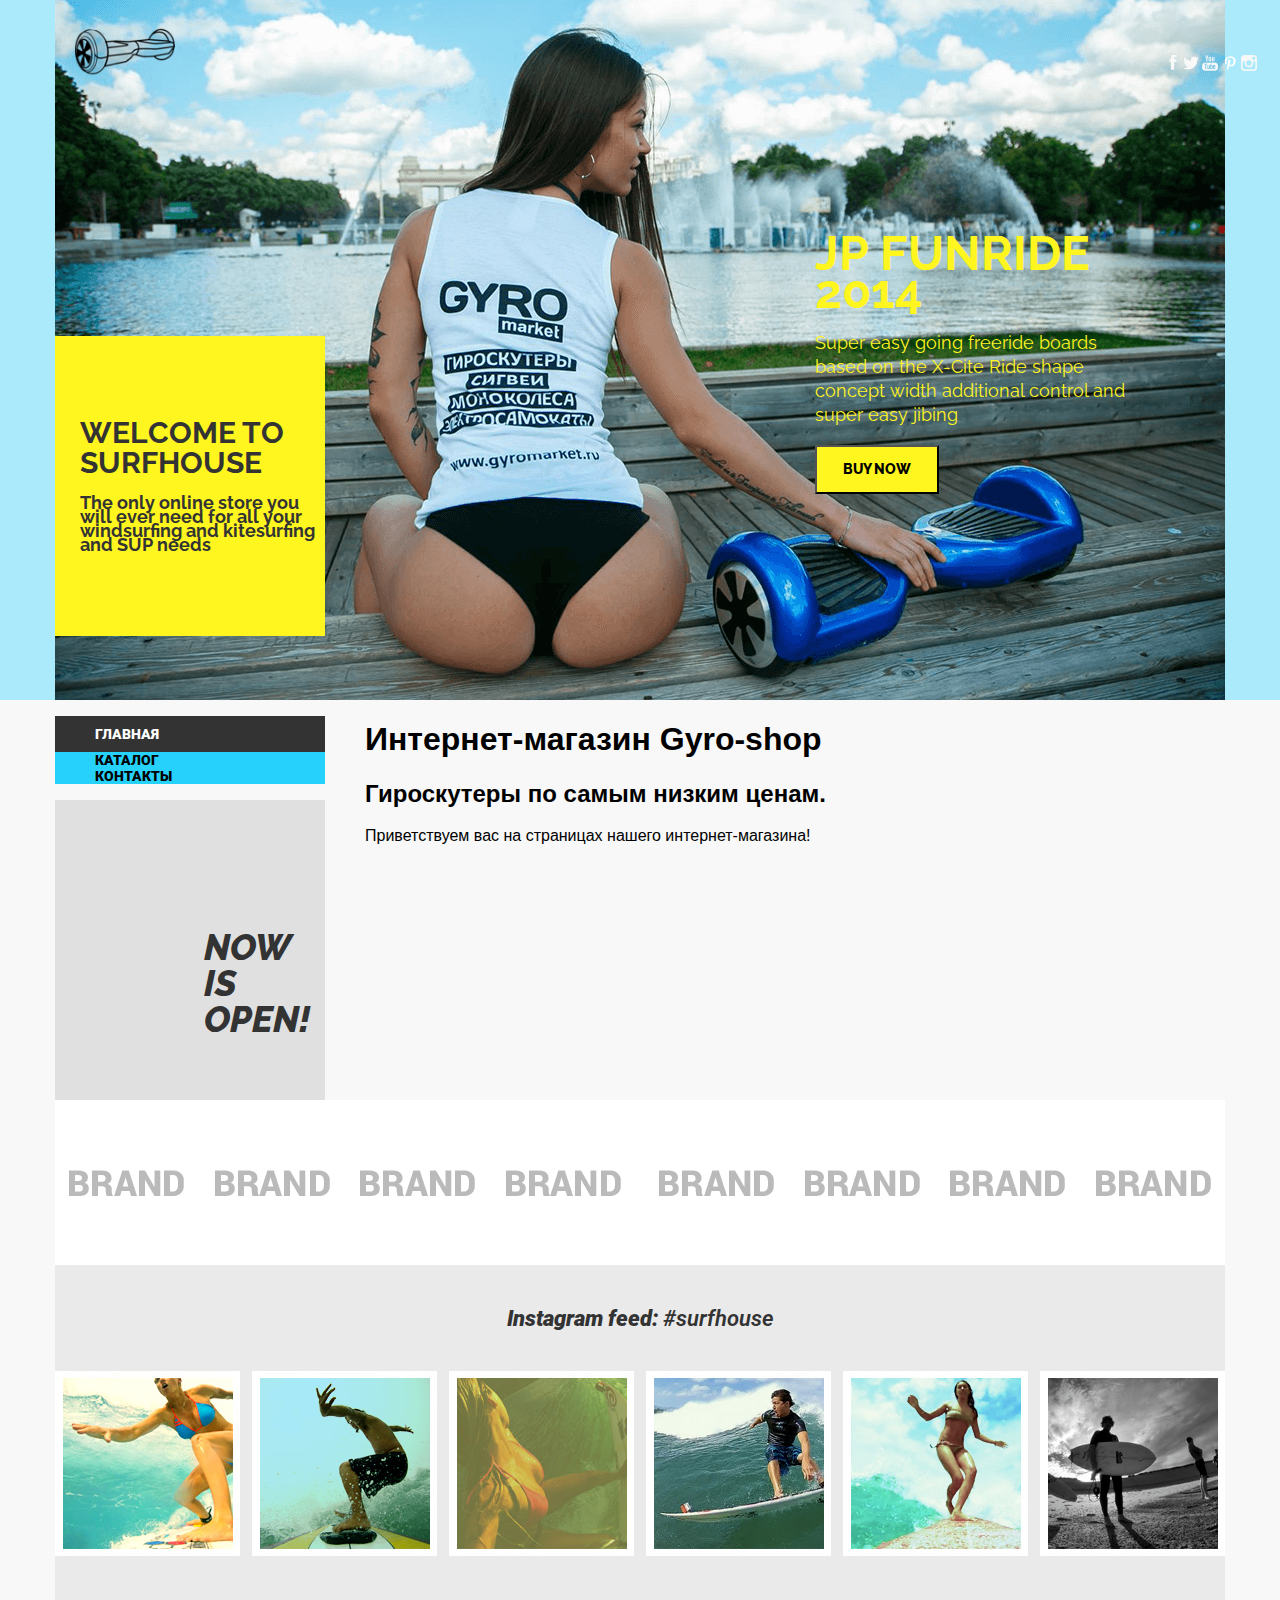
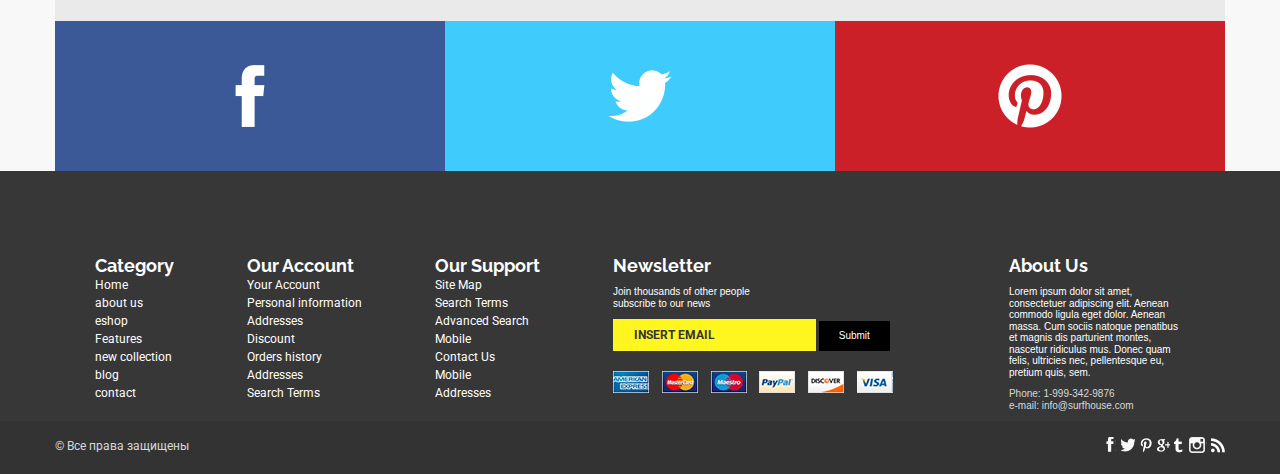
<file: index.html>
<!DOCTYPE html>
<html lang="ru">

<head>
  <meta charset="utf-8">
  <title>Интернет-магазин "gyro-shop"</title>
  <link rel="stylesheet" type="text/css" href="normalize.css">
  <link rel="stylesheet" type="text/css" href="style.css">
  <link href="https://fonts.googleapis.com/css?family=Raleway:700|Roboto:700" rel="stylesheet">
</head>

<body>
  <div class="container clearfix">
    <header class="header">
      <div class="header__cover">
        <a href="#">
          <img src="img/logo.png" width="100" height="100" class="gyro-logo" alt="gyro-logo">
        </a>
        <ul class="header__social-list">
          <li class="header__social-item">
            <a class="header__social-link" href="contacts.html">
            </a>
          </li>
          <li class="header__social-item">
            <a class="header__social-link" href="contacts.html">
            </a>
          </li>
          <li class="header__social-item">
            <a class="header__social-link" href="contacts.html">
            </a>
          </li>
          <li class="header__social-item">
            <a class="header__social-link" href="contacts.html">
            </a>
          </li>
          <li class="header__social-item">
            <a class="header__social-link" href="contacts.html">
            </a>
          </li>
        </ul>
        <div class="header__bottom clearfix">
          <div class="welcome-block">
            <span class="welcome-block__title">welcome to surfhouse</span>
            <p class="welcome-block__text"> The only online store you will ever need for all your windsurfing and kitesurfing and SUP needs</p>
          </div>
          <div class="jp-funride-block">
            <span class="jp-funride-block__title">jp funride 2014</span>
            <p class="jp-funride-block__text">Super easy going freeride boards based on the X-Cite Ride shape concept width additional control and super easy
              jibing
            </p>
            <button class="jp-funride-block__btn"> buy now </button>
          </div>
        </div>
      </div>
    </header>
    <div class="wrapper clearfix">
      <div class="main-block">
        <div class="sidebar">
          <ul class="sidebar-menu">
            <li class="sidebar-menu__item">
              <a class="menu-item__link menu-item__link--active" href="#">Главная</a>
            </li>
            <li class="sidebar-menu__item">
              <a class="menu-item__link" href="catalog.html">Каталог</a>
            </li>
            <li class="sidebar-menu__item">
              <a class="menu-item__link" href="contacts.html">Контакты</a>
            </li>
          </ul>
          <div class="now-is-open-block">
            <span class="now-is-open-block__text">now is open!</span>
          </div>
        </div>
        <main class="page-main">
          <h1>Интернет-магазин Gyro-shop</h1>
          <h2>Гироскутеры по самым низким ценам.</h2>
          <span>Приветствуем вас на страницах нашего интернет-магазина!</span>
        </main>
      </div>
      <div class="brand-block">
      </div>
      <div class="instagramm-block">
        <div class="instagramm__title-block">
          <div class="title-block__wrapper">
            <span class="instagramm-block__title">Instagram feed:</span>
            <span class="instagramm-block__hash">#surfhouse</span>
          </div>
        </div>
        <ul class="instagramm__list">
          <li class="instagramm__item">
            <img src="img/Livello_25.png" class="instagramm__pic" width="185" height="185" alt="serf">
          </li>
          <li class="instagramm__item">
            <img src="img/Livello_26.png" class="instagramm__pic" width="185" height="185" alt="serf">
          </li>
          <li class="instagramm__item">
            <img src="img/Livello_27.png" class="instagramm__pic" width="185" height="185" alt="serf">
          </li>
          <li class="instagramm__item">
            <img src="img/Livello_28.png" class="instagramm__pic" width="185" height="185" alt="serf">
          </li>
          <li class="instagramm__item">
            <img src="img/Livello_29.png" class="instagramm__pic" width="185" height="185" alt="serf">
          </li>
          <li class="instagramm__item">
            <img src="img/Livello_30.png" class="instagramm__pic" width="185" height="185" alt="serf">
          </li>
        </ul>
      </div>
      <div class="page-main__social-block">
        <a class="social-block__link" href="#">
          <div class="social-block__item social-block__item--f">
          </div>
        </a>
        <a class="social-block__link" href="#">
          <div class="social-block__item social-block__item--tw">
          </div>
        </a>
        <a class="social-block__link" href="#">
          <div class="social-block__item social-block__item--pin">
          </div>
        </a>
      </div>
    </div>
  </div>
  <div class="clr">
  </div>
  <footer class="footer clearfix">

    <div class="footer-bottom-block clearfix">
      <ul>
        <li class="footer-menu__item footer-menu__item--title">Category</li>
        <li class="footer-menu__item">
          <a href="#">Home</a>
        </li>
        <li class="footer-menu__item">
          <a href="#">about us</a>
        </li>
        <li class="footer-menu__item">
          <a href="#">eshop</a>
        </li>
        <li class="footer-menu__item">
          <a href="#">Features</a>
        </li>
        <li class="footer-menu__item">
          <a href="#">new collection</a>
        </li>
        <li class="footer-menu__item">
          <a href="#">blog</a>
        </li>
        <li class="footer-menu__item">
          <a href="#">contact</a>
        </li>
      </ul>
      <ul>
        <li class="footer-menu__item footer-menu__item--title">Our Account</li>
        <li class="footer-menu__item">
          <a href="#">Your Account</a>
        </li>
        <li class="footer-menu__item">
          <a href="#">Personal information</a>
        </li>
        <li class="footer-menu__item">
          <a href="#">Addresses</a>
        </li>
        <li class="footer-menu__item">
          <a href="#">Discount</a>
        </li>
        <li class="footer-menu__item">
          <a href="#">Orders history</a>
        </li>
        <li class="footer-menu__item">
          <a href="#">Addresses</a>
        </li>
        <li class="footer-menu__item">
          <a href="#">Search Terms</a>
        </li>
      </ul>
      <ul>
        <li class="footer-menu__item footer-menu__item--title">Our Support</li>
        <li class="footer-menu__item">
          <a href="#">Site Map</a>
        </li>
        <li class="footer-menu__item">
          <a href="#">Search Terms</a>
        </li>
        <li class="footer-menu__item">
          <a href="#">Advanced Search</a>
        </li>
        <li class="footer-menu__item">
          <a href="#">Mobile</a>
        </li>
        <li class="footer-menu__item">
          <a href="#">Contact Us</a>
        </li>
        <li class="footer-menu__item">
          <a href="#">Mobile</a>
        </li>
        <li class="footer-menu__item">
          <a href="#">Addresses</a>
        </li>
      </ul>
      <ul>
        <li class="footer-menu__item footer-menu__item--title">Newsletter</li>
        <li class="footer-menu__item">
          <p>Join thousands of other people subscribe to our news</p>
        </li>
        <li class="footer-menu__item">
          <form>
            <input type="email" value="insert email" class="input-email">
            <input type="submit" class="email-btn">
          </form>
        </li>
        <li>
          <ul class="bank-cards__block">
            <li class="bank-cards__item">
            </li>
            <li class="bank-cards__item">
            </li>
            <li class="bank-cards__item">
            </li>
            <li class="bank-cards__item">
            </li>
            <li class="bank-cards__item">
            </li>
            <li class="bank-cards__item">
            </li>
          </ul>
        </li>
      </ul>
      <ul>
        <li class="footer-menu__item footer-menu__item--title">About Us</li>
        <li class="footer-menu__item">
          <p>Lorem ipsum dolor sit amet, consectetuer adipiscing elit. Aenean commodo ligula eget dolor. Aenean massa. Cum sociis
            natoque penatibus et magnis dis parturient montes, nascetur ridiculus mus. Donec quam felis, ultricies nec, pellentesque
            eu, pretium quis, sem.</p>
        </li>
        <li class="footer-menu__item">
          <span>Phone:</span>
          <span>1-999-342-9876</span>
        </li>
        <li class="footer-menu__item">
          <span>e-mail: </span>
          <span>info@surfhouse.com</span>
        </li>
      </ul>
    </div>
    <div class="footer__top-block clearfix">
      <div class="footer-top-block__wrapper">
        <span class="footer__copiright">&copy; Все права защищены</span>
        <ul class="footer__social-list">
          <li class="footer__social-item">
            <a class="footer__social-link" href="contacts.html">
            </a>
          </li>
          <li class="footer__social-item">
            <a class="footer__social-link" href="contacts.html">
            </a>
          </li>
          <li class="footer__social-item">
            <a class="footer__social-link" href="contacts.html">
            </a>
          </li>
          <li class="footer__social-item">
            <a class="footer__social-link" href="contacts.html">
            </a>
          </li>
          <li class="footer__social-item">
            <a class="footer__social-link" href="contacts.html">
            </a>
          </li>
          <li class="footer__social-item">
            <a class="footer__social-link" href="contacts.html">
            </a>
          </li>
          <li class="footer__social-item">
            <a class="footer__social-link" href="contacts.html">
            </a>
          </li>
        </ul>
      </div>
    </div>
  </footer>
</body>

</html>
</file>
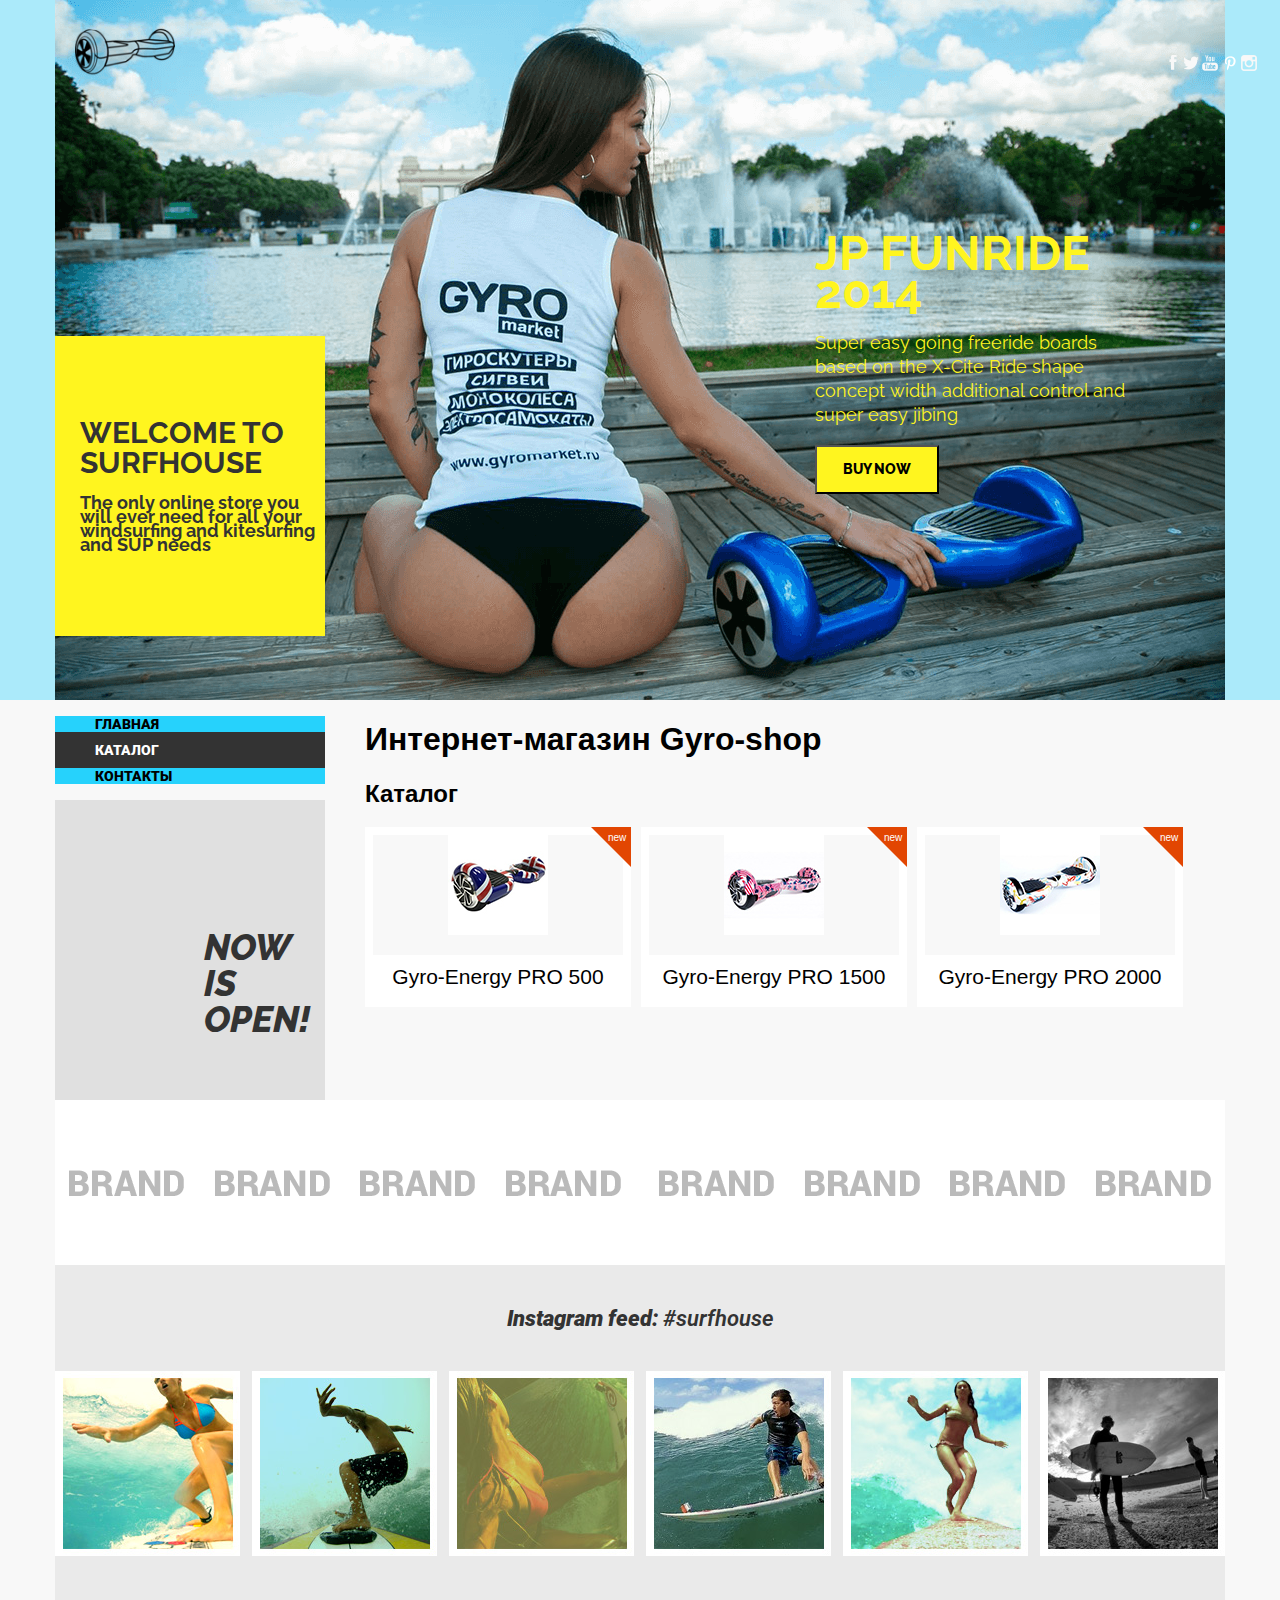
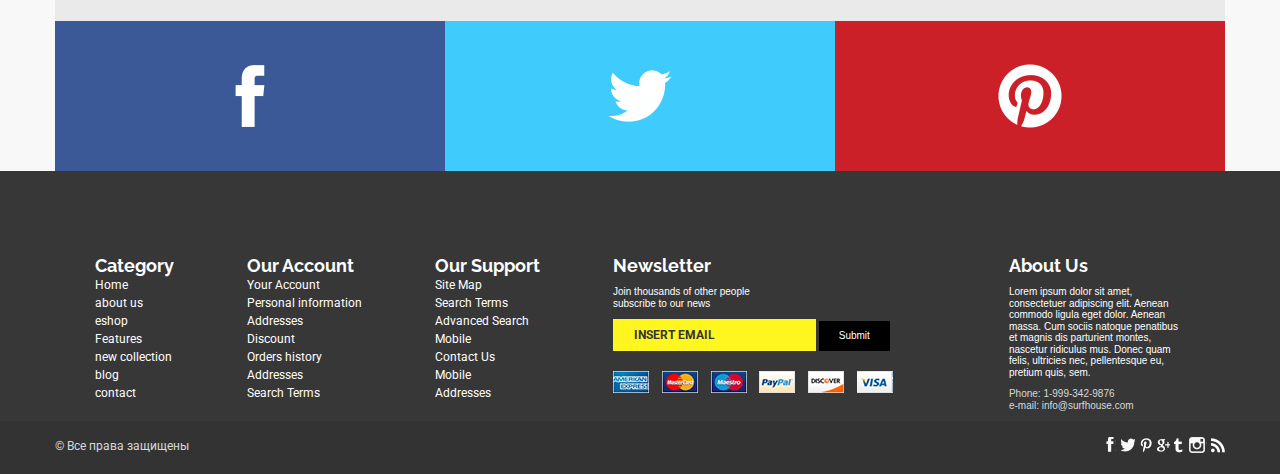
<file: catalog.html>
<!DOCTYPE html>
<html lang="ru">

<head>
  <meta charset="utf-8">
  <title>Интернет-магазин "gyro-shop"</title>
  <link rel="stylesheet" type="text/css" href="normalize.css">
  <link rel="stylesheet" type="text/css" href="style.css">
  <link href="https://fonts.googleapis.com/css?family=Raleway:700|Roboto:700" rel="stylesheet">
</head>

<body>
  <div class="container clearfix">
    <header class="header">
      <div class="header__cover">
        <a href="#">
          <img src="img/logo.png" width="100" height="100" class="gyro-logo" alt="gyro-logo">
        </a>
        <ul class="header__social-list">
          <li class="header__social-item">
            <a class="header__social-link" href="contacts.html">
            </a>
          </li>
          <li class="header__social-item">
            <a class="header__social-link" href="contacts.html">
            </a>
          </li>
          <li class="header__social-item">
            <a class="header__social-link" href="contacts.html">
            </a>
          </li>
          <li class="header__social-item">
            <a class="header__social-link" href="contacts.html">
            </a>
          </li>
          <li class="header__social-item">
            <a class="header__social-link" href="contacts.html">
            </a>
          </li>
        </ul>
        <div class="header__bottom clearfix">
          <div class="welcome-block">
            <span class="welcome-block__title">welcome to surfhouse</span>
            <p class="welcome-block__text"> The only online store you will ever need for all your windsurfing and kitesurfing and SUP needs</p>
          </div>
          <div class="jp-funride-block">
            <span class="jp-funride-block__title">jp funride 2014</span>
            <p class="jp-funride-block__text">Super easy going freeride boards based on the X-Cite Ride shape concept width additional control and super easy
              jibing
            </p>
            <button class="jp-funride-block__btn"> buy now </button>
          </div>
        </div>
      </div>
    </header>
    <div class="wrapper clearfix">
      <div class="main-block">
        <div class="sidebar">
          <ul class="sidebar-menu">
            <li class="sidebar-menu__item">
              <a class="menu-item__link" href="index.html">Главная</a>
            </li>
            <li class="sidebar-menu__item">
              <a class="menu-item__link menu-item__link--active" href="#">Каталог</a>
            </li>
            <li class="sidebar-menu__item">
              <a class="menu-item__link" href="contacts.html">Контакты</a>
            </li>
          </ul>
          <div class="now-is-open-block">
            <span class="now-is-open-block__text">now is open!</span>
          </div>
        </div>
        <main class="page-main">

          <h1>Интернет-магазин Gyro-shop</h1>

          <h2>Каталог</h2>

          <div class="product-list">
            <a href="product2.html">
              <div class="product-item">
                <img src="img/gyro-min.jpg" width="100" height="100" alt="Gyro-Energy PRO 500">
                <span class="new">Gyro-Energy PRO 500</span>
              </div>
            </a>
            <a href="product1.html">
              <div class="product-item">
                <img src="img/gyro1-min.jpg" width="100" height="100" alt="Gyro-Energy PRO 1500">
                <span>Gyro-Energy PRO 1500</span>
              </div>
            </a>
            <a href="product3.html">
              <div class="product-item">
                <img src="img/gyro2-min.jpg" width="100" height="100" alt="Gyro-Energy PRO 2000">
                <span>Gyro-Energy PRO 2000</span>
              </div>
            </a>
          </div>

        </main>
      </div>
      <div class="brand-block">
      </div>
      <div class="instagramm-block">
        <div class="instagramm__title-block">
          <div class="title-block__wrapper">
            <span class="instagramm-block__title">Instagram feed:</span>
            <span class="instagramm-block__hash">#surfhouse</span>
          </div>
        </div>
        <ul class="instagramm__list">
          <li class="instagramm__item">
            <img src="img/Livello_25.png" class="instagramm__pic" width="185px" height="185px" alt="serf">
          </li>
          <li class="instagramm__item">
            <img src="img/Livello_26.png" class="instagramm__pic" width="185px" height="185px" alt="serf">
          </li>
          <li class="instagramm__item">
            <img src="img/Livello_27.png" class="instagramm__pic" width="185px" height="185px" alt="serf">
          </li>
          <li class="instagramm__item">
            <img src="img/Livello_28.png" class="instagramm__pic" width="185px" height="185px" alt="serf">
          </li>
          <li class="instagramm__item">
            <img src="img/Livello_29.png" class="instagramm__pic" width="185px" height="185px" alt="serf">
          </li>
          <li class="instagramm__item">
            <img src="img/Livello_30.png" class="instagramm__pic" width="185px" height="185px" alt="serf">
          </li>
        </ul>
      </div>
      <div class="page-main__social-block">
        <a class="social-block__link" href="#">
          <div class="social-block__item social-block__item--f">
          </div>
        </a>
        <a class="social-block__link" href="#">
          <div class="social-block__item social-block__item--tw">
          </div>
        </a>
        <a class="social-block__link" href="#">
          <div class="social-block__item social-block__item--pin">
          </div>
        </a>
      </div>
    </div>
  </div>
  <div class="clr">
  </div>
  <footer class="footer clearfix">

    <div class="footer-bottom-block clearfix">
      <ul>
        <li class="footer-menu__item footer-menu__item--title">Category</li>
        <li class="footer-menu__item">
          <a href="#">Home</a>
        </li>
        <li class="footer-menu__item">
          <a href="#">about us</a>
        </li>
        <li class="footer-menu__item">
          <a href="#">eshop</a>
        </li>
        <li class="footer-menu__item">
          <a href="#">Features</a>
        </li>
        <li class="footer-menu__item">
          <a href="#">new collection</a>
        </li>
        <li class="footer-menu__item">
          <a href="#">blog</a>
        </li>
        <li class="footer-menu__item">
          <a href="#">contact</a>
        </li>
      </ul>
      <ul>
        <li class="footer-menu__item footer-menu__item--title">Our Account</li>
        <li class="footer-menu__item">
          <a href="#">Your Account</a>
        </li>
        <li class="footer-menu__item">
          <a href="#">Personal information</a>
        </li>
        <li class="footer-menu__item">
          <a href="#">Addresses</a>
        </li>
        <li class="footer-menu__item">
          <a href="#">Discount</a>
        </li>
        <li class="footer-menu__item">
          <a href="#">Orders history</a>
        </li>
        <li class="footer-menu__item">
          <a href="#">Addresses</a>
        </li>
        <li class="footer-menu__item">
          <a href="#">Search Terms</a>
        </li>
      </ul>
      <ul>
        <li class="footer-menu__item footer-menu__item--title">Our Support</li>
        <li class="footer-menu__item">
          <a href="#">Site Map</a>
        </li>
        <li class="footer-menu__item">
          <a href="#">Search Terms</a>
        </li>
        <li class="footer-menu__item">
          <a href="#">Advanced Search</a>
        </li>
        <li class="footer-menu__item">
          <a href="#">Mobile</a>
        </li>
        <li class="footer-menu__item">
          <a href="#">Contact Us</a>
        </li>
        <li class="footer-menu__item">
          <a href="#">Mobile</a>
        </li>
        <li class="footer-menu__item">
          <a href="#">Addresses</a>
        </li>
      </ul>
      <ul>
        <li class="footer-menu__item footer-menu__item--title">Newsletter</li>
        <li class="footer-menu__item">
          <p>Join thousands of other people subscribe to our news</p>
        </li>
        <li class="footer-menu__item">
          <form>
            <input type="email" value="insert email" class="input-email">
            <input type="submit" class="email-btn">
          </form>
        </li>
        <li>
          <ul class="bank-cards__block">
            <li class="bank-cards__item">
            </li>
            <li class="bank-cards__item">
            </li>
            <li class="bank-cards__item">
            </li>
            <li class="bank-cards__item">
            </li>
            <li class="bank-cards__item">
            </li>
            <li class="bank-cards__item">
            </li>
          </ul>
        </li>
      </ul>
      <ul>
        <li class="footer-menu__item footer-menu__item--title">About Us</li>
        <li class="footer-menu__item">
          <p>Lorem ipsum dolor sit amet, consectetuer adipiscing elit. Aenean commodo ligula eget dolor. Aenean massa. Cum sociis
            natoque penatibus et magnis dis parturient montes, nascetur ridiculus mus. Donec quam felis, ultricies nec, pellentesque
            eu, pretium quis, sem.</p>
        </li>
        <li class="footer-menu__item">
          <span>Phone:</span>
          <span>1-999-342-9876</span>
        </li>
        <li class="footer-menu__item">
          <span>e-mail: </span>
          <span>info@surfhouse.com</span>
        </li>
      </ul>
    </div>
    <div class="footer__top-block clearfix">
      <div class="footer-top-block__wrapper">
        <span class="footer__copiright">&copy; Все права защищены</span>
        <ul class="footer__social-list">
          <li class="footer__social-item">
            <a class="footer__social-link" href="contacts.html">
            </a>
          </li>
          <li class="footer__social-item">
            <a class="footer__social-link" href="contacts.html">
            </a>
          </li>
          <li class="footer__social-item">
            <a class="footer__social-link" href="contacts.html">
            </a>
          </li>
          <li class="footer__social-item">
            <a class="footer__social-link" href="contacts.html">
            </a>
          </li>
          <li class="footer__social-item">
            <a class="footer__social-link" href="contacts.html">
            </a>
          </li>
          <li class="footer__social-item">
            <a class="footer__social-link" href="contacts.html">
            </a>
          </li>
          <li class="footer__social-item">
            <a class="footer__social-link" href="contacts.html">
            </a>
          </li>
        </ul>
      </div>
    </div>
  </footer>
</body>

</html>
</file>
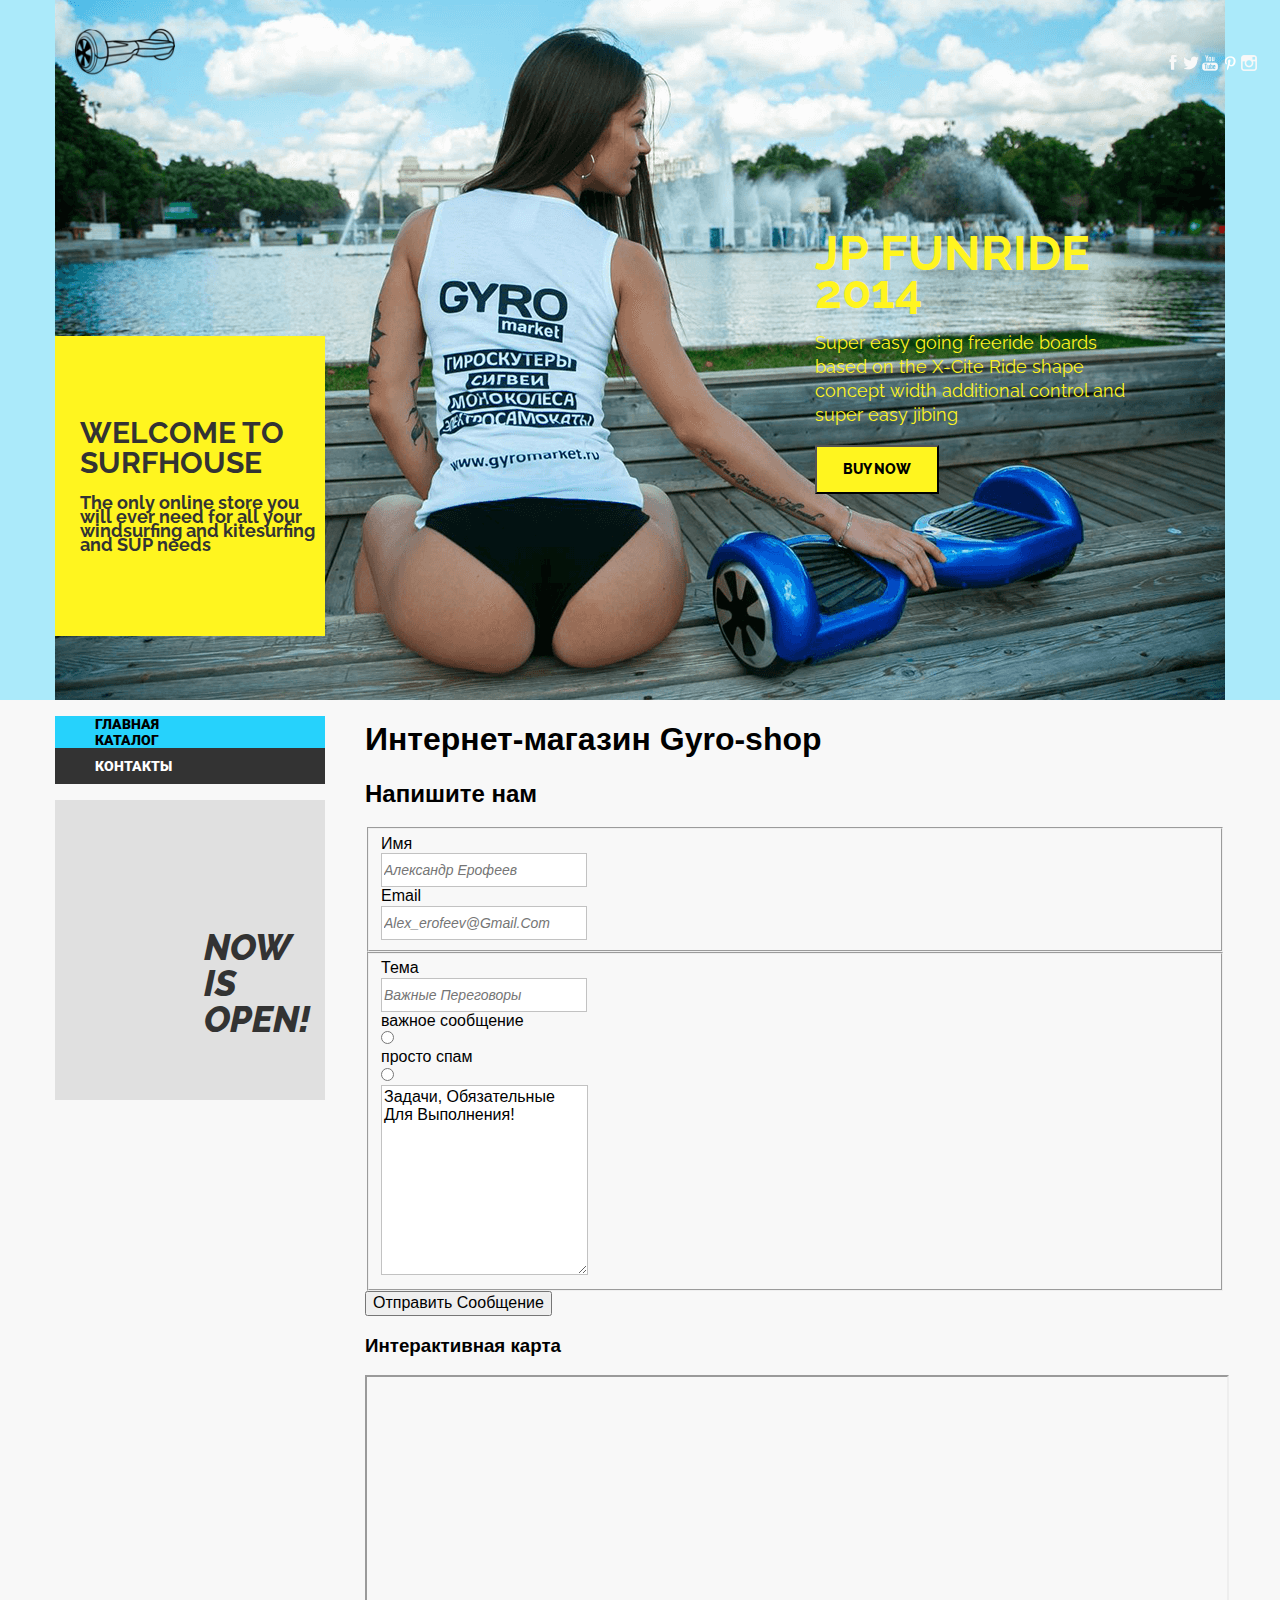
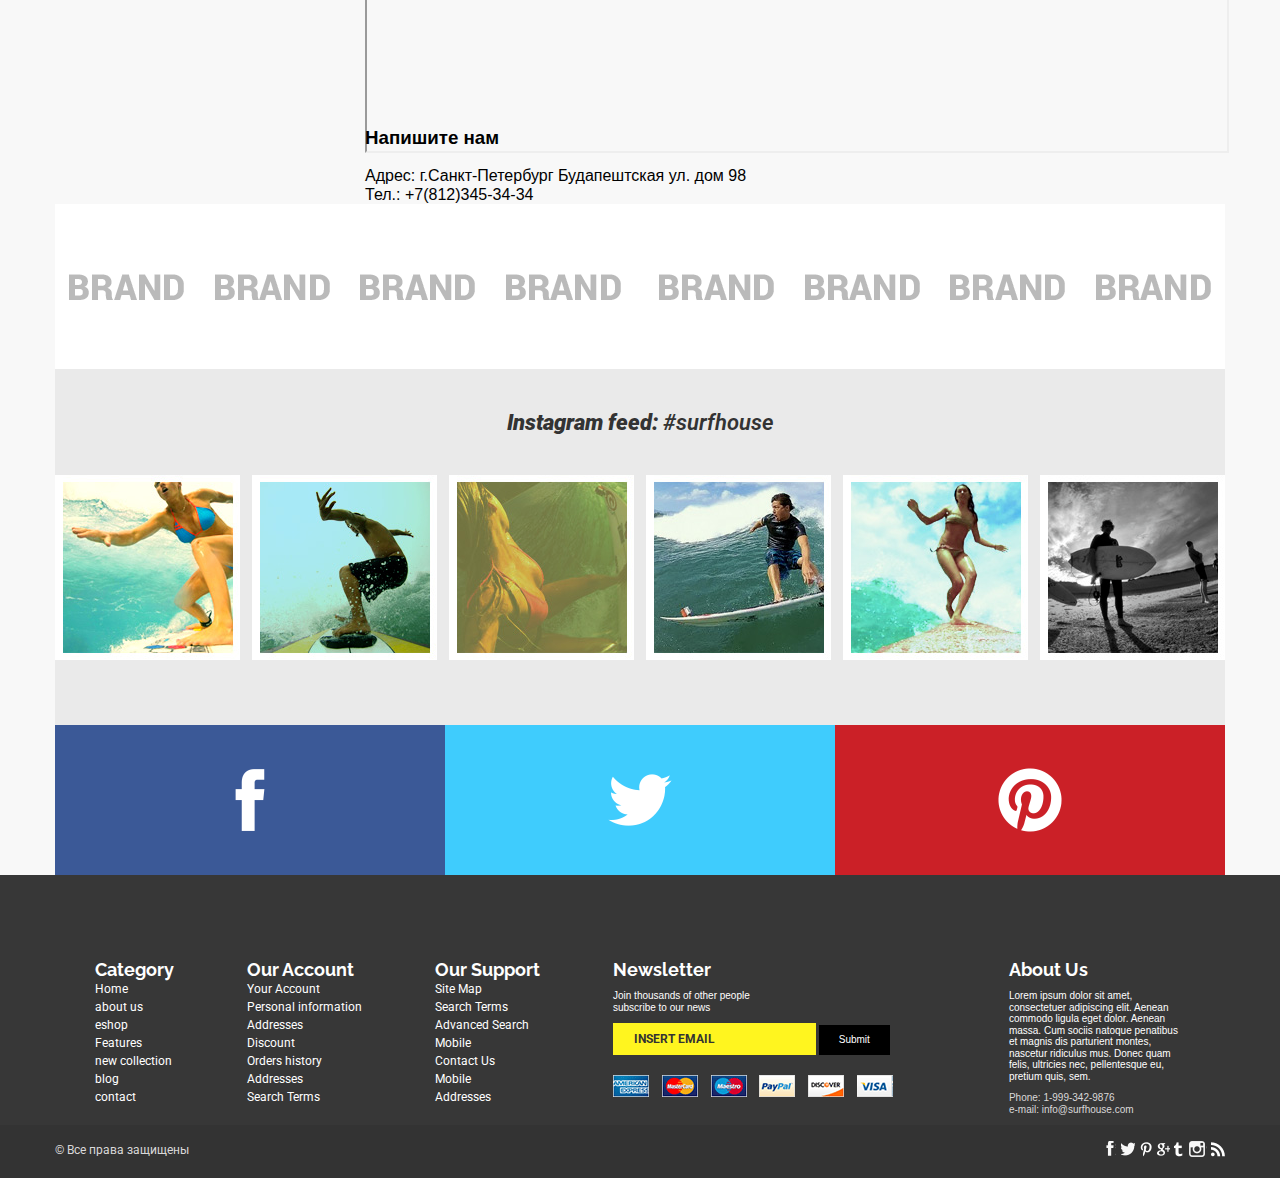
<file: contacts.html>
<!DOCTYPE html>
<html lang="ru">

<head>
  <meta charset="utf-8">
  <title>Интернет-магазин "gyro-shop"</title>
  <link rel="stylesheet" type="text/css" href="normalize.css">
  <link rel="stylesheet" type="text/css" href="style.css">
  <link href="https://fonts.googleapis.com/css?family=Raleway:700|Roboto:700" rel="stylesheet">
</head>

<body>
  <div class="container clearfix">
    <header class="header">
      <div class="header__cover">
        <a href="#">
          <img src="img/logo.png" width="100" height="100" class="gyro-logo" alt="gyro-logo">
        </a>
        <ul class="header__social-list">
          <li class="header__social-item">
            <a class="header__social-link" href="contacts.html">
            </a>
          </li>
          <li class="header__social-item">
            <a class="header__social-link" href="contacts.html">
            </a>
          </li>
          <li class="header__social-item">
            <a class="header__social-link" href="contacts.html">
            </a>
          </li>
          <li class="header__social-item">
            <a class="header__social-link" href="contacts.html">
            </a>
          </li>
          <li class="header__social-item">
            <a class="header__social-link" href="contacts.html">
            </a>
          </li>
        </ul>
        <div class="header__bottom clearfix">
          <div class="welcome-block">
            <span class="welcome-block__title">welcome to surfhouse</span>
            <p class="welcome-block__text"> The only online store you will ever need for all your windsurfing and kitesurfing and SUP needs</p>
          </div>
          <div class="jp-funride-block">
            <span class="jp-funride-block__title">jp funride 2014</span>
            <p class="jp-funride-block__text">Super easy going freeride boards based on the X-Cite Ride shape concept width additional control and super easy
              jibing
            </p>
            <button class="jp-funride-block__btn"> buy now </button>
          </div>
        </div>
      </div>
    </header>
    <div class="wrapper clearfix">
      <div class="main-block">
        <div class="sidebar">
          <ul class="sidebar-menu">
            <li class="sidebar-menu__item">
              <a class="menu-item__link" href="index.html">Главная</a>
            </li>
            <li class="sidebar-menu__item">
              <a class="menu-item__link" href="catalog.html">Каталог</a>
            </li>
            <li class="sidebar-menu__item">
              <a class="menu-item__link menu-item__link--active" href="#">Контакты</a>
            </li>
          </ul>
          <div class="now-is-open-block">
            <span class="now-is-open-block__text">now is open!</span>
          </div>
        </div>
        <main class="page-main">
          <h1>Интернет-магазин Gyro-shop</h1>
          <section>
            <h2>Напишите нам</h2>

            <form method="post">
              <fieldset>
                <div>
                  <label class="input-label" for="name">Имя</label>
                </div>
                <div>
                  <input class="form-input" type="text" name="name" id="name" placeholder="Александр Ерофеев">
                </div>
                <div>
                  <label class="input-label" for="email">Email</label>
                </div>
                <div>
                  <input class="form-input email-input" type="text" id="email" name="email" placeholder="alex_erofeev@gmail.com">
                </div>
              </fieldset>
              <fieldset>
                <div>
                  <label for="subject">Тема</label>
                </div>
                <div>
                  <input class="form-input" type="text" name="subject" id="subject" placeholder="важные переговоры">
                </div>
                <div>
                  <label class="label-radio" for="input1">важное сообщение</label>
                </div>
                <div>
                  <input class="input-radio" type="radio" id="input1" name="goal" value="input1">
                </div>
                <div>
                  <label class="label-radio" for="input2">просто спам</label>
                </div>
                <div>
                  <input class="input-radio" type="radio" id="input2" name="goal" value="input2">
                </div>
                <div>
                  <textarea name="text" id="text" rows="10">Задачи, обязательные для выполнения!</textarea>
                </div>
              </fieldset>
              <input type="submit" value="Отправить сообщение">
            </form>
          </section>

          <section class="map-cont">
            <h3>Интерактивная карта</h3>
            <iframe src="https://yandex.ru/map-widget/v1/?um=constructor%3Afe3b67e320896372f769ce6e8bf669d64ec4842a967474095526d4fdbc340760&amp;source=constructor"
              width="100%" height="374"></iframe>
          </section>

          <section>
            <h3>Напишите нам</h3>
            Адрес: г.Санкт-Петербург Будапештская ул. дом 98
            <br> Тел.: +7(812)345-34-34
            <br>
          </section>
        </main>
      </div>
      <div class="brand-block">
      </div>
      <div class="instagramm-block">
        <div class="instagramm__title-block">
          <div class="title-block__wrapper">
            <span class="instagramm-block__title">Instagram feed:</span>
            <span class="instagramm-block__hash">#surfhouse</span>
          </div>
        </div>
        <ul class="instagramm__list">
          <li class="instagramm__item">
            <img src="img/Livello_25.png" class="instagramm__pic" width="185" height="185" alt="serf">
          </li>
          <li class="instagramm__item">
            <img src="img/Livello_26.png" class="instagramm__pic" width="185" height="185" alt="serf">
          </li>
          <li class="instagramm__item">
            <img src="img/Livello_27.png" class="instagramm__pic" width="185" height="185" alt="serf">
          </li>
          <li class="instagramm__item">
            <img src="img/Livello_28.png" class="instagramm__pic" width="185" height="185" alt="serf">
          </li>
          <li class="instagramm__item">
            <img src="img/Livello_29.png" class="instagramm__pic" width="185" height="185" alt="serf">
          </li>
          <li class="instagramm__item">
            <img src="img/Livello_30.png" class="instagramm__pic" width="185" height="185" alt="serf">
          </li>
        </ul>
      </div>
      <div class="page-main__social-block">
        <a class="social-block__link" href="#">
          <div class="social-block__item social-block__item--f">
          </div>
        </a>
        <a class="social-block__link" href="#">
          <div class="social-block__item social-block__item--tw">
          </div>
        </a>
        <a class="social-block__link" href="#">
          <div class="social-block__item social-block__item--pin">
          </div>
        </a>
      </div>
    </div>
  </div>
  <div class="clr">
  </div>
  <footer class="footer clearfix">

    <div class="footer-bottom-block clearfix">
      <ul>
        <li class="footer-menu__item footer-menu__item--title">Category</li>
        <li class="footer-menu__item">
          <a href="#">Home</a>
        </li>
        <li class="footer-menu__item">
          <a href="#">about us</a>
        </li>
        <li class="footer-menu__item">
          <a href="#">eshop</a>
        </li>
        <li class="footer-menu__item">
          <a href="#">Features</a>
        </li>
        <li class="footer-menu__item">
          <a href="#">new collection</a>
        </li>
        <li class="footer-menu__item">
          <a href="#">blog</a>
        </li>
        <li class="footer-menu__item">
          <a href="#">contact</a>
        </li>
      </ul>
      <ul>
        <li class="footer-menu__item footer-menu__item--title">Our Account</li>
        <li class="footer-menu__item">
          <a href="#">Your Account</a>
        </li>
        <li class="footer-menu__item">
          <a href="#">Personal information</a>
        </li>
        <li class="footer-menu__item">
          <a href="#">Addresses</a>
        </li>
        <li class="footer-menu__item">
          <a href="#">Discount</a>
        </li>
        <li class="footer-menu__item">
          <a href="#">Orders history</a>
        </li>
        <li class="footer-menu__item">
          <a href="#">Addresses</a>
        </li>
        <li class="footer-menu__item">
          <a href="#">Search Terms</a>
        </li>
      </ul>
      <ul>
        <li class="footer-menu__item footer-menu__item--title">Our Support</li>
        <li class="footer-menu__item">
          <a href="#">Site Map</a>
        </li>
        <li class="footer-menu__item">
          <a href="#">Search Terms</a>
        </li>
        <li class="footer-menu__item">
          <a href="#">Advanced Search</a>
        </li>
        <li class="footer-menu__item">
          <a href="#">Mobile</a>
        </li>
        <li class="footer-menu__item">
          <a href="#">Contact Us</a>
        </li>
        <li class="footer-menu__item">
          <a href="#">Mobile</a>
        </li>
        <li class="footer-menu__item">
          <a href="#">Addresses</a>
        </li>
      </ul>
      <ul>
        <li class="footer-menu__item footer-menu__item--title">Newsletter</li>
        <li class="footer-menu__item">
          <p>Join thousands of other people subscribe to our news</p>
        </li>
        <li class="footer-menu__item">
          <form>
            <input type="email" value="insert email" class="input-email">
            <input type="submit" class="email-btn">
          </form>
        </li>
        <li>
          <ul class="bank-cards__block">
            <li class="bank-cards__item">
            </li>
            <li class="bank-cards__item">
            </li>
            <li class="bank-cards__item">
            </li>
            <li class="bank-cards__item">
            </li>
            <li class="bank-cards__item">
            </li>
            <li class="bank-cards__item">
            </li>
          </ul>
        </li>
      </ul>
      <ul>
        <li class="footer-menu__item footer-menu__item--title">About Us</li>
        <li class="footer-menu__item">
          <p>Lorem ipsum dolor sit amet, consectetuer adipiscing elit. Aenean commodo ligula eget dolor. Aenean massa. Cum sociis
            natoque penatibus et magnis dis parturient montes, nascetur ridiculus mus. Donec quam felis, ultricies nec, pellentesque
            eu, pretium quis, sem.</p>
        </li>
        <li class="footer-menu__item">
          <span>Phone:</span>
          <span>1-999-342-9876</span>
        </li>
        <li class="footer-menu__item">
          <span>e-mail: </span>
          <span>info@surfhouse.com</span>
        </li>
      </ul>
    </div>
    <div class="footer__top-block clearfix">
      <div class="footer-top-block__wrapper">
        <span class="footer__copiright">&copy; Все права защищены</span>
        <ul class="footer__social-list">
          <li class="footer__social-item">
            <a class="footer__social-link" href="contacts.html">
            </a>
          </li>
          <li class="footer__social-item">
            <a class="footer__social-link" href="contacts.html">
            </a>
          </li>
          <li class="footer__social-item">
            <a class="footer__social-link" href="contacts.html">
            </a>
          </li>
          <li class="footer__social-item">
            <a class="footer__social-link" href="contacts.html">
            </a>
          </li>
          <li class="footer__social-item">
            <a class="footer__social-link" href="contacts.html">
            </a>
          </li>
          <li class="footer__social-item">
            <a class="footer__social-link" href="contacts.html">
            </a>
          </li>
          <li class="footer__social-item">
            <a class="footer__social-link" href="contacts.html">
            </a>
          </li>
        </ul>
      </div>
    </div>
  </footer>
</body>

</html>
</file>
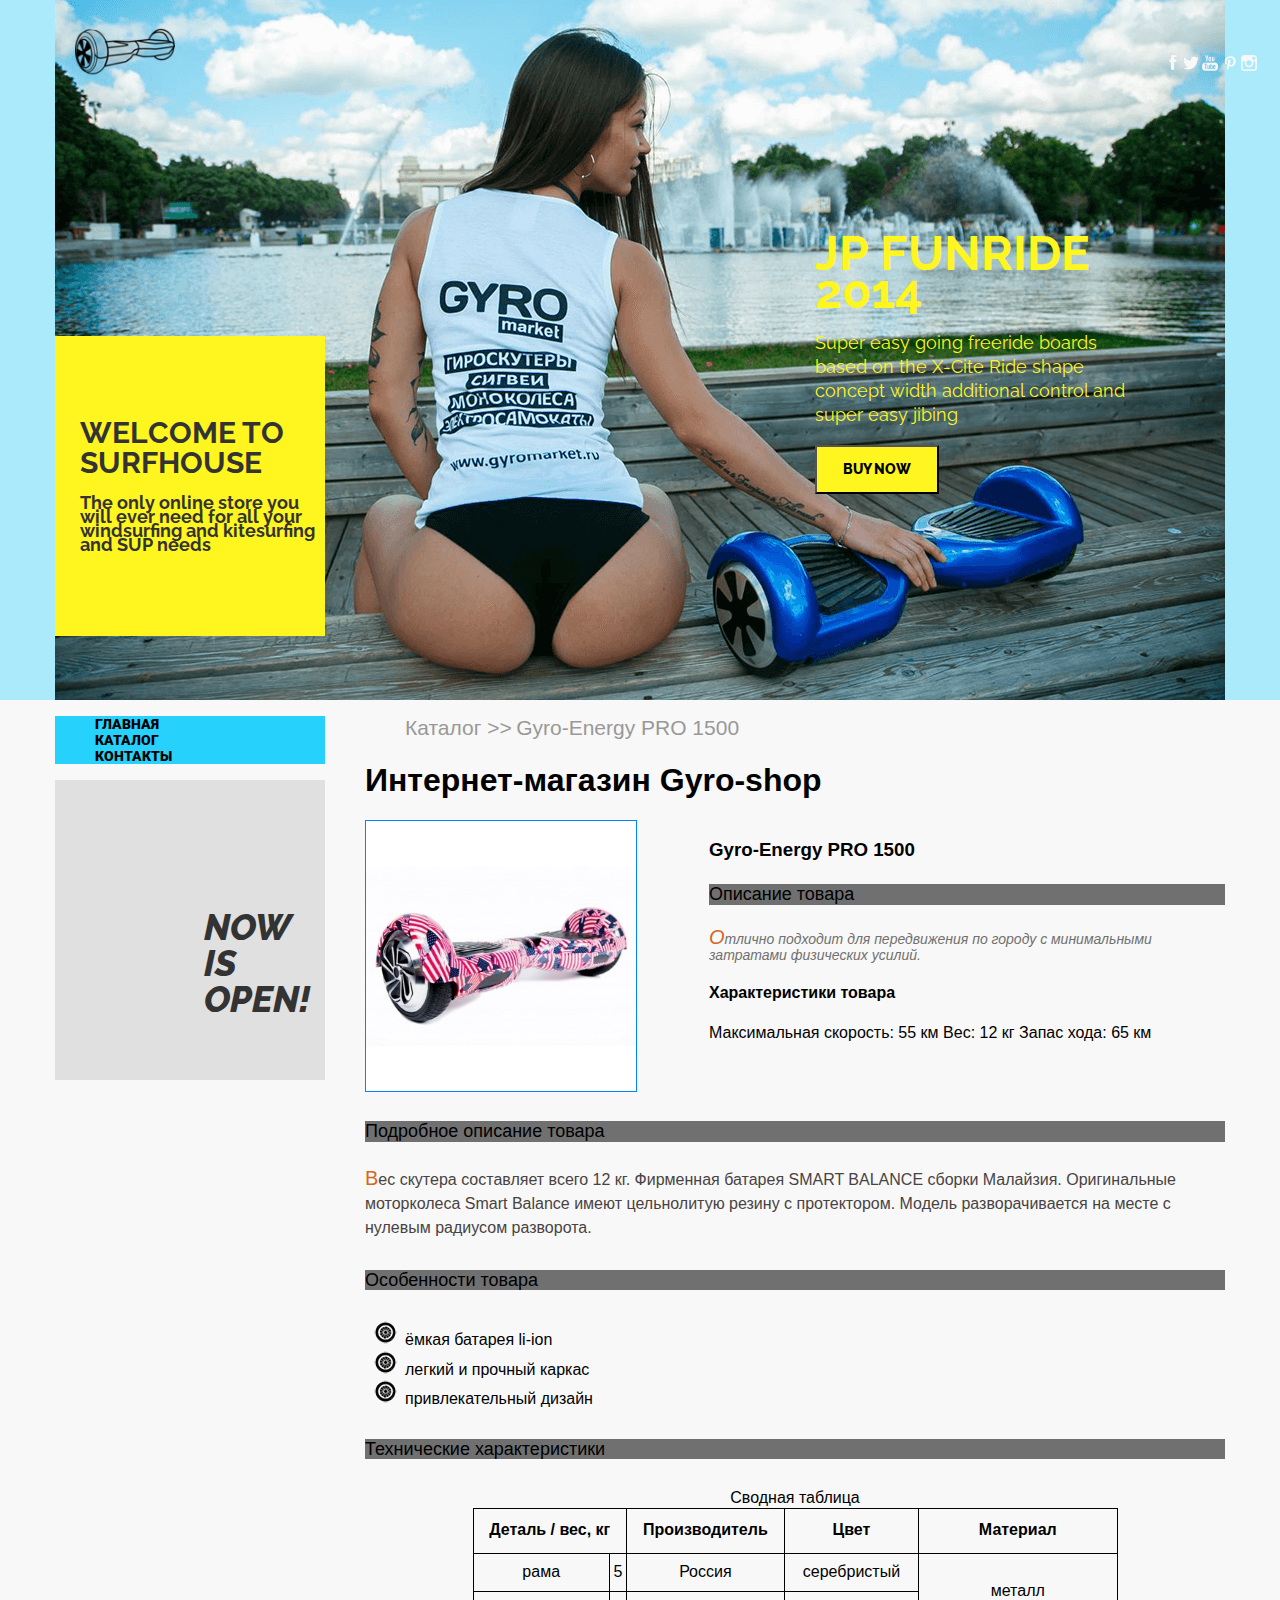
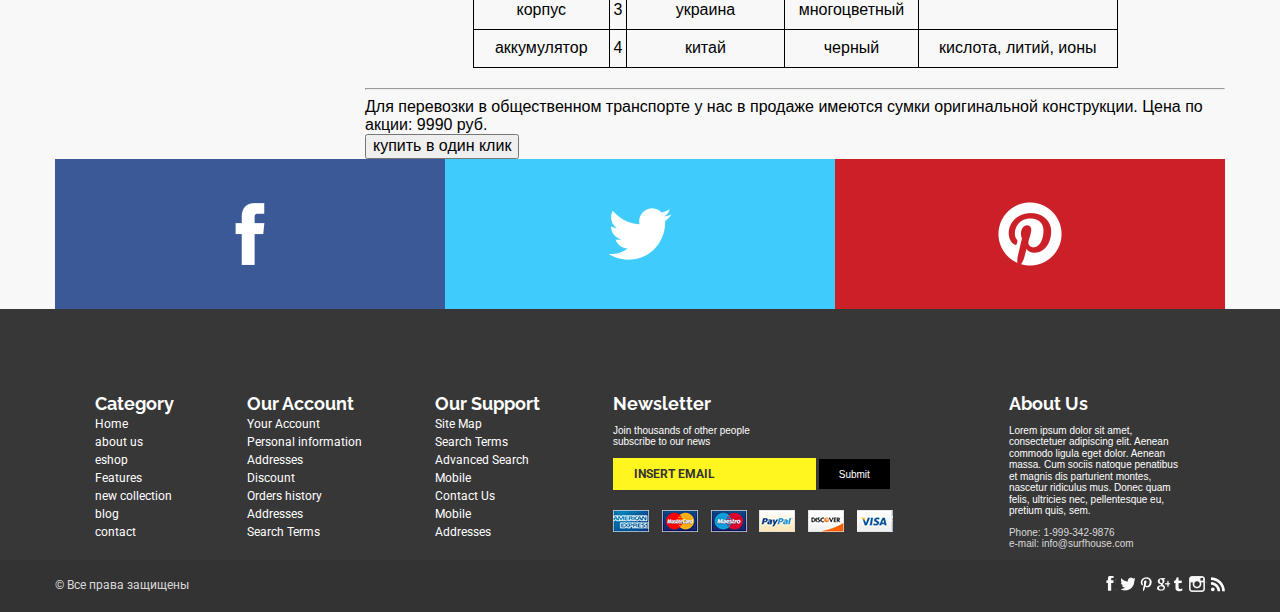
<file: product1.html>
<!DOCTYPE html>
<html lang="ru">

<head>
  <meta charset="utf-8">
  <title>Интернет-магазин "gyro-shop"</title>
  <link rel="stylesheet" type="text/css" href="normalize.css">
  <link rel="stylesheet" type="text/css" href="style.css">
  <link href="https://fonts.googleapis.com/css?family=Raleway:700|Roboto:700" rel="stylesheet">
</head>

<body>
  <div class="container clearfix">
    <header class="header">
      <div class="header__cover">
        <a href="#">
          <img src="img/logo.png" width="100" height="100" class="gyro-logo" alt="gyro-logo">
        </a>
        <ul class="header__social-list">
          <li class="header__social-item">
            <a class="header__social-link" href="contacts.html">
            </a>
          </li>
          <li class="header__social-item">
            <a class="header__social-link" href="contacts.html">
            </a>
          </li>
          <li class="header__social-item">
            <a class="header__social-link" href="contacts.html">
            </a>
          </li>
          <li class="header__social-item">
            <a class="header__social-link" href="contacts.html">
            </a>
          </li>
          <li class="header__social-item">
            <a class="header__social-link" href="contacts.html">
            </a>
          </li>
        </ul>
        <div class="header__bottom clearfix">
          <div class="welcome-block">
            <span class="welcome-block__title">welcome to surfhouse</span>
            <p class="welcome-block__text"> The only online store you will ever need for all your windsurfing and kitesurfing and SUP needs</p>
          </div>
          <div class="jp-funride-block">
            <span class="jp-funride-block__title">jp funride 2014</span>
            <p class="jp-funride-block__text">Super easy going freeride boards based on the X-Cite Ride shape concept width additional control and super easy
              jibing
            </p>
            <button class="jp-funride-block__btn"> buy now </button>
          </div>
        </div>
      </div>
    </header>
    <div class="wrapper clearfix">
      <div class="main-block">
        <div class="sidebar">
          <ul class="sidebar-menu">
            <li class="sidebar-menu__item">
              <a class="menu-item__link" href="index.html">Главная</a>
            </li>
            <li class="sidebar-menu__item">
              <a class="menu-item__link" href="catalog.html">Каталог</a>
            </li>
            <li class="sidebar-menu__item">
              <a class="menu-item__link" href="contacts.html">Контакты</a>
            </li>
          </ul>
          <div class="now-is-open-block">
            <span class="now-is-open-block__text">now is open!</span>
          </div>
        </div>
        <main class="page-main">
          <ul class="page-main__bread-crumbs">
            <li class="bread-crumbs__item">
              <a class="bread-crumbs__link" href="catalog.html">Каталог >></a>
            </li>
            <li class="bread-crumbs__item">
              <a class="bread-crumbs__link" href="product3.html">Gyro-Energy PRO 1500</a>
            </li>
          </ul>
          <h1>Интернет-магазин Gyro-shop</h1>
          <section class="catalog-section">
            <div>
              <a href="img/gyro1.jpg">
                <img src="img/gyro1.jpg" width="270" height="270" alt="Gyro-Energy PRO 1500" class="item-img">
              </a>
              <div class="product-desc-block">
                <h3>Gyro-Energy PRO 1500</h3>
                <h4 class="title-product-desc">Описание товара</h4>
                <p class="product-desc">Отлично подходит для передвижения по городу с минимальными затратами физических усилий.
                </p>
                <h4>Характеристики товара</h4>
                <span>Максимальная скорость: 55 км</span>
                <span>Вес: 12 кг</span>
                <span>Запас хода: 65 км</span>
              </div>
              <h4 class="title-full-product-desc">Подробное описание товара</h4>
              <p class="full-product-desc">Вес скутера составляет всего 12 кг. Фирменная батарея SMART BALANCE сборки Малайзия. Оригинальные моторколеса
                Smart Balance имеют цельнолитую резину с протектором. Модель разворачивается на месте с нулевым радиусом
                разворота.
              </p>
              <h5 class="title-product-features">Особенности товара</h5>
              <ul class="features-list">
                <li>ёмкая батарея li-ion</li>
                <li>легкий и прочный каркас</li>
                <li>привлекательный дизайн</li>
              </ul>
              <h5 class="title-product-features">Технические характеристики</h5>
              <table>
                <caption>Сводная таблица</caption>
                <tr>
                  <th colspan="2">Деталь / вес, кг</th>
                  <th>Производитель</th>
                  <th>Цвет</th>
                  <th>Материал</th>
                </tr>
                <tr>
                  <td>рама</td>
                  <td>5</td>
                  <td>Россия</td>
                  <td>серебристый</td>
                  <td rowspan="2">металл</td>
                </tr>
                <tr>
                  <td>корпус</td>
                  <td>3</td>
                  <td>украина</td>
                  <td>многоцветный</td>
                </tr>
                <tr>
                  <td>аккумулятор</td>
                  <td>4</td>
                  <td>китай</td>
                  <td>черный</td>
                  <td>кислота, литий, ионы</td>
                </tr>
              </table>
              <hr>
              <span>Для перевозки в общественном транспорте у нас в продаже имеются сумки оригинальной конструкции.</span>
              <span>Цена по акции: 9990 руб.</span>
              <div>
                <button class="btn">купить в один клик</button>
              </div>
            </div>
          </section>
        </main>
      </div>
      <div class="page-main__social-block">
        <a class="social-block__link" href="#">
          <div class="social-block__item social-block__item--f">
          </div>
        </a>
        <a class="social-block__link" href="#">
          <div class="social-block__item social-block__item--tw">
          </div>
        </a>
        <a class="social-block__link" href="#">
          <div class="social-block__item social-block__item--pin">
          </div>
        </a>
      </div>
    </div>
  </div>
  <div class="clr">
  </div>
  <footer class="footer clearfix">
    <div class="footer-bottom-block clearfix">
      <ul>
        <li class="footer-menu__item footer-menu__item--title">Category</li>
        <li class="footer-menu__item">
          <a href="#">Home</a>
        </li>
        <li class="footer-menu__item">
          <a href="#">about us</a>
        </li>
        <li class="footer-menu__item">
          <a href="#">eshop</a>
        </li>
        <li class="footer-menu__item">
          <a href="#">Features</a>
        </li>
        <li class="footer-menu__item">
          <a href="#">new collection</a>
        </li>
        <li class="footer-menu__item">
          <a href="#">blog</a>
        </li>
        <li class="footer-menu__item">
          <a href="#">contact</a>
        </li>
      </ul>
      <ul>
        <li class="footer-menu__item footer-menu__item--title">Our Account</li>
        <li class="footer-menu__item">
          <a href="#">Your Account</a>
        </li>
        <li class="footer-menu__item">
          <a href="#">Personal information</a>
        </li>
        <li class="footer-menu__item">
          <a href="#">Addresses</a>
        </li>
        <li class="footer-menu__item">
          <a href="#">Discount</a>
        </li>
        <li class="footer-menu__item">
          <a href="#">Orders history</a>
        </li>
        <li class="footer-menu__item">
          <a href="#">Addresses</a>
        </li>
        <li class="footer-menu__item">
          <a href="#">Search Terms</a>
        </li>
      </ul>
      <ul>
        <li class="footer-menu__item footer-menu__item--title">Our Support</li>
        <li class="footer-menu__item">
          <a href="#">Site Map</a>
        </li>
        <li class="footer-menu__item">
          <a href="#">Search Terms</a>
        </li>
        <li class="footer-menu__item">
          <a href="#">Advanced Search</a>
        </li>
        <li class="footer-menu__item">
          <a href="#">Mobile</a>
        </li>
        <li class="footer-menu__item">
          <a href="#">Contact Us</a>
        </li>
        <li class="footer-menu__item">
          <a href="#">Mobile</a>
        </li>
        <li class="footer-menu__item">
          <a href="#">Addresses</a>
        </li>
      </ul>
      <ul>
        <li class="footer-menu__item footer-menu__item--title">Newsletter</li>
        <li class="footer-menu__item">
          <p>Join thousands of other people subscribe to our news</p>
        </li>
        <li class="footer-menu__item">
          <form>
            <input type="email" value="insert email" class="input-email">
            <input type="submit" class="email-btn">
          </form>
        </li>
        <li>
          <ul class="bank-cards__block">
            <li class="bank-cards__item">
            </li>
            <li class="bank-cards__item">
            </li>
            <li class="bank-cards__item">
            </li>
            <li class="bank-cards__item">
            </li>
            <li class="bank-cards__item">
            </li>
            <li class="bank-cards__item">
            </li>
          </ul>
        </li>
      </ul>
      <ul>
        <li class="footer-menu__item footer-menu__item--title">About Us</li>
        <li class="footer-menu__item">
          <p>Lorem ipsum dolor sit amet, consectetuer adipiscing elit. Aenean commodo ligula eget dolor. Aenean massa. Cum sociis
            natoque penatibus et magnis dis parturient montes, nascetur ridiculus mus. Donec quam felis, ultricies nec, pellentesque
            eu, pretium quis, sem.</p>
        </li>
        <li class="footer-menu__item">
          <span>Phone:</span>
          <span>1-999-342-9876</span>
        </li>
        <li class="footer-menu__item">
          <span>e-mail: </span>
          <span>info@surfhouse.com</span>
        </li>
      </ul>
    </div>
    <div class="footer__top-block clearfix">
      <div class="footer-top-block__wrapper">
        <span class="footer__copiright">&copy; Все права защищены</span>
        <ul class="footer__social-list">
          <li class="footer__social-item">
            <a class="footer__social-link" href="contacts.html">
            </a>
          </li>
          <li class="footer__social-item">
            <a class="footer__social-link" href="contacts.html">
            </a>
          </li>
          <li class="footer__social-item">
            <a class="footer__social-link" href="contacts.html">
            </a>
          </li>
          <li class="footer__social-item">
            <a class="footer__social-link" href="contacts.html">
            </a>
          </li>
          <li class="footer__social-item">
            <a class="footer__social-link" href="contacts.html">
            </a>
          </li>
          <li class="footer__social-item">
            <a class="footer__social-link" href="contacts.html">
            </a>
          </li>
          <li class="footer__social-item">
            <a class="footer__social-link" href="contacts.html">
            </a>
          </li>
        </ul>
      </div>
    </div>
  </footer>
</body>

</html>
</file>
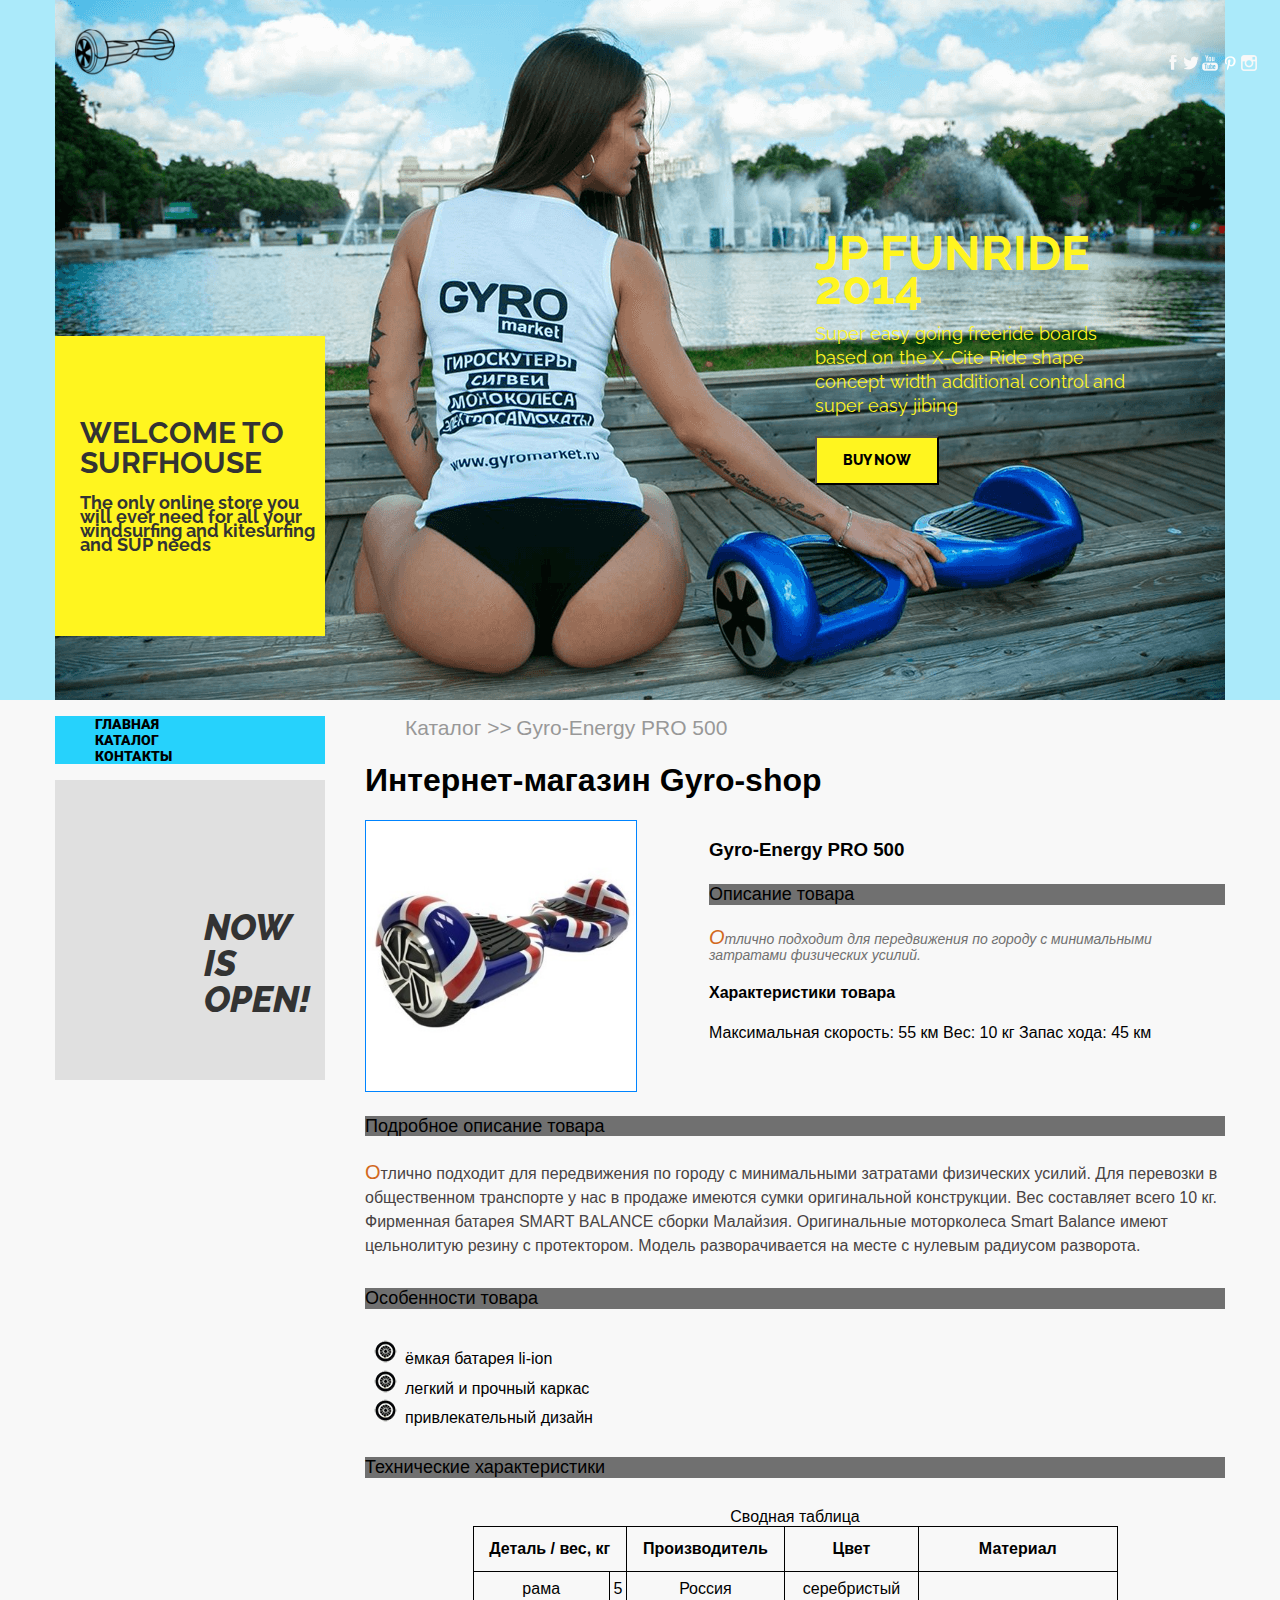
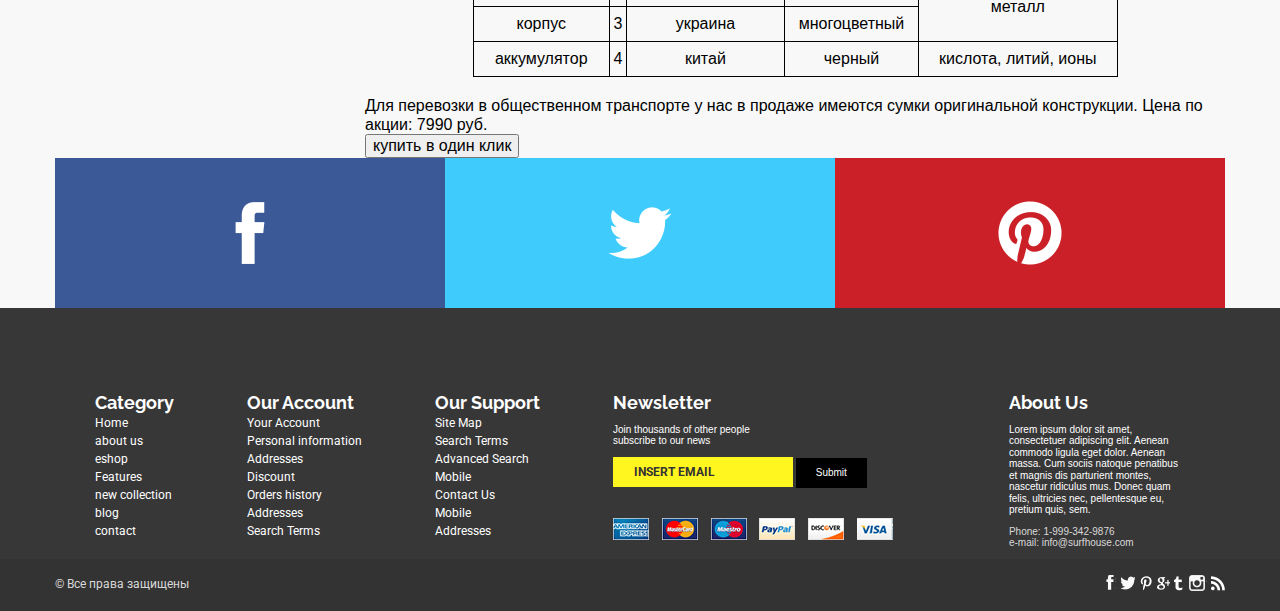
<file: product2.html>
<head>
  <meta charset="utf-8">
  <title>Интернет-магазин "gyro-shop"</title>
  <link rel="stylesheet" type="text/css" href="normalize.css">
  <link rel="stylesheet" type="text/css" href="style.css">
  <link href="https://fonts.googleapis.com/css?family=Raleway:700|Roboto:700" rel="stylesheet">
</head>

<body>
  <div class="container clearfix">
    <header class="header">
      <div class="header__cover">
        <a href="#">
          <img src="img/logo.png" width="100" height="100" class="gyro-logo" alt="gyro-logo">
        </a>
        <ul class="header__social-list">
          <li class="header__social-item">
            <a class="header__social-link" href="contacts.html">
            </a>
          </li>
          <li class="header__social-item">
            <a class="header__social-link" href="contacts.html">
            </a>
          </li>
          <li class="header__social-item">
            <a class="header__social-link" href="contacts.html">
            </a>
          </li>
          <li class="header__social-item">
            <a class="header__social-link" href="contacts.html">
            </a>
          </li>
          <li class="header__social-item">
            <a class="header__social-link" href="contacts.html">
            </a>
          </li>
        </ul>
        <div class="header__bottom clearfix">
          <div class="welcome-block">
            <span class="welcome-block__title">welcome to surfhouse</span>
            <p class="welcome-block__text"> The only online store you will ever need for all your windsurfing and kitesurfing and SUP needs</p>
          </div>
          <div class="jp-funride-block">
            <span class="jp-funride-block__title">jp funride 2014</span>
            <p class="jp-funride-block__text">Super easy going freeride boards based on the X-Cite Ride shape concept width additional control and super easy
              jibing
            </p>
            <button class="jp-funride-block__btn"> buy now </button>
          </div>
        </div>
      </div>
    </header>
    <div class="wrapper clearfix">
      <div class="main-block">
        <div class="sidebar">
          <ul class="sidebar-menu">
            <li class="sidebar-menu__item">
              <a class="menu-item__link" href="index.html">Главная</a>
            </li>
            <li class="sidebar-menu__item">
              <a class="menu-item__link" href="catalog.html">Каталог</a>
            </li>
            <li class="sidebar-menu__item">
              <a class="menu-item__link" href="contacts.html">Контакты</a>
            </li>
          </ul>
          <div class="now-is-open-block">
            <span class="now-is-open-block__text">now is open!</span>
          </div>
        </div>
        <main class="page-main">
          <ul class="page-main__bread-crumbs">
            <li class="bread-crumbs__item">
              <a class="bread-crumbs__link" href="catalog.html">Каталог >></a>
            </li>
            <li class="bread-crumbs__item">
              <a class="bread-crumbs__link" href="product3.html">Gyro-Energy PRO 500</a>
            </li>
          </ul>
          <h1>Интернет-магазин Gyro-shop</h1>
          <section class="catalog-section">
            <div>
              <a href="img/gyro.jpg">
                <img src="img/gyro.jpg" width="270" height="270" alt="Gyro-Energy PRO 500" class="item-img">
              </a>
              <div class="product-desc-block">
                <h3>Gyro-Energy PRO 500</h3>
                <h4 class="title-product-desc">Описание товара</h4>
                <p class="product-desc">Отлично подходит для передвижения по городу с минимальными затратами физических усилий.
                </p>
                <h4>Характеристики товара</h4>
                <span>Максимальная скорость: 55 км</span>
                <span>Вес: 10 кг</span>
                <span>Запас хода: 45 км</span>
              </div>
              <h4 class="title-full-product-desc">Подробное описание товара</h4>
              <p class="full-product-desc">Отлично подходит для передвижения по городу с минимальными затратами физических усилий. Для перевозки в общественном
                транспорте у нас в продаже имеются сумки оригинальной конструкции. Вес составляет всего 10 кг. Фирменная
                батарея SMART BALANCE сборки Малайзия. Оригинальные моторколеса Smart Balance имеют цельнолитую резину с
                протектором. Модель разворачивается на месте с нулевым радиусом разворота.</p>
              <h5 class="title-product-features">Особенности товара</h5>
              <ul class="features-list">
                <li>ёмкая батарея li-ion</li>
                <li>легкий и прочный каркас</li>
                <li>привлекательный дизайн</li>
              </ul>
              <h5 class="title-product-features">Технические характеристики</h5>
              <table>
                <caption>Сводная таблица</caption>
                <tr>
                  <th colspan="2">Деталь / вес, кг</th>
                  <th>Производитель</th>
                  <th>Цвет</th>
                  <th>Материал</th>
                </tr>
                <tr>
                  <td>рама</td>
                  <td>5</td>
                  <td>Россия</td>
                  <td>серебристый</td>
                  <td rowspan="2">металл</td>
                </tr>
                <tr>
                  <td>корпус</td>
                  <td>3</td>
                  <td>украина</td>
                  <td>многоцветный</td>
                </tr>
                <tr>
                  <td>аккумулятор</td>
                  <td>4</td>
                  <td>китай</td>
                  <td>черный</td>
                  <td>кислота, литий, ионы</td>
                </tr>
              </table>
              <span>Для перевозки в общественном транспорте у нас в продаже имеются сумки оригинальной конструкции.</span>
              <span>Цена по акции: 7990 руб.</span>
              <div>
                <button class="btn">купить в один клик</button>
              </div>
            </div>
          </section>
        </main>
      </div>
      <div class="page-main__social-block">
        <a class="social-block__link" href="#">
          <div class="social-block__item social-block__item--f">
          </div>
        </a>
        <a class="social-block__link" href="#">
          <div class="social-block__item social-block__item--tw">
          </div>
        </a>
        <a class="social-block__link" href="#">
          <div class="social-block__item social-block__item--pin">
          </div>
        </a>
      </div>
    </div>
  </div>
  <div class="clr">
  </div>
  <footer class="footer clearfix">
    <div class="footer-bottom-block clearfix">
      <ul>
        <li class="footer-menu__item footer-menu__item--title">Category</li>
        <li class="footer-menu__item">
          <a href="#">Home</a>
        </li>
        <li class="footer-menu__item">
          <a href="#">about us</a>
        </li>
        <li class="footer-menu__item">
          <a href="#">eshop</a>
        </li>
        <li class="footer-menu__item">
          <a href="#">Features</a>
        </li>
        <li class="footer-menu__item">
          <a href="#">new collection</a>
        </li>
        <li class="footer-menu__item">
          <a href="#">blog</a>
        </li>
        <li class="footer-menu__item">
          <a href="#">contact</a>
        </li>
      </ul>
      <ul>
        <li class="footer-menu__item footer-menu__item--title">Our Account</li>
        <li class="footer-menu__item">
          <a href="#">Your Account</a>
        </li>
        <li class="footer-menu__item">
          <a href="#">Personal information</a>
        </li>
        <li class="footer-menu__item">
          <a href="#">Addresses</a>
        </li>
        <li class="footer-menu__item">
          <a href="#">Discount</a>
        </li>
        <li class="footer-menu__item">
          <a href="#">Orders history</a>
        </li>
        <li class="footer-menu__item">
          <a href="#">Addresses</a>
        </li>
        <li class="footer-menu__item">
          <a href="#">Search Terms</a>
        </li>
      </ul>
      <ul>
        <li class="footer-menu__item footer-menu__item--title">Our Support</li>
        <li class="footer-menu__item">
          <a href="#">Site Map</a>
        </li>
        <li class="footer-menu__item">
          <a href="#">Search Terms</a>
        </li>
        <li class="footer-menu__item">
          <a href="#">Advanced Search</a>
        </li>
        <li class="footer-menu__item">
          <a href="#">Mobile</a>
        </li>
        <li class="footer-menu__item">
          <a href="#">Contact Us</a>
        </li>
        <li class="footer-menu__item">
          <a href="#">Mobile</a>
        </li>
        <li class="footer-menu__item">
          <a href="#">Addresses</a>
        </li>
      </ul>
      <ul>
        <li class="footer-menu__item footer-menu__item--title">Newsletter</li>
        <li class="footer-menu__item">
          <p>Join thousands of other people subscribe to our news</p>
        </li>
        <li class="footer-menu__item">
          <form>
            <input type="email" value="insert email" class="input-email">
            <input type="submit" class="email-btn">
          </form>
        </li>
        <li>
          <ul class="bank-cards__block">
            <li class="bank-cards__item">
            </li>
            <li class="bank-cards__item">
            </li>
            <li class="bank-cards__item">
            </li>
            <li class="bank-cards__item">
            </li>
            <li class="bank-cards__item">
            </li>
            <li class="bank-cards__item">
            </li>
          </ul>
        </li>
      </ul>
      <ul>
        <li class="footer-menu__item footer-menu__item--title">About Us</li>
        <li class="footer-menu__item">
          <p>Lorem ipsum dolor sit amet, consectetuer adipiscing elit. Aenean commodo ligula eget dolor. Aenean massa. Cum sociis
            natoque penatibus et magnis dis parturient montes, nascetur ridiculus mus. Donec quam felis, ultricies nec, pellentesque
            eu, pretium quis, sem.</p>
        </li>
        <li class="footer-menu__item">
          <span>Phone:</span>
          <span>1-999-342-9876</span>
        </li>
        <li class="footer-menu__item">
          <span>e-mail: </span>
          <span>info@surfhouse.com</span>
        </li>
      </ul>
    </div>
    <div class="footer__top-block clearfix">
      <div class="footer-top-block__wrapper">
        <span class="footer__copiright">&copy; Все права защищены</span>
        <ul class="footer__social-list">
          <li class="footer__social-item">
            <a class="footer__social-link" href="contacts.html">
            </a>
          </li>
          <li class="footer__social-item">
            <a class="footer__social-link" href="contacts.html">
            </a>
          </li>
          <li class="footer__social-item">
            <a class="footer__social-link" href="contacts.html">
            </a>
          </li>
          <li class="footer__social-item">
            <a class="footer__social-link" href="contacts.html">
            </a>
          </li>
          <li class="footer__social-item">
            <a class="footer__social-link" href="contacts.html">
            </a>
          </li>
          <li class="footer__social-item">
            <a class="footer__social-link" href="contacts.html">
            </a>
          </li>
          <li class="footer__social-item">
            <a class="footer__social-link" href="contacts.html">
            </a>
          </li>
        </ul>
      </div>
    </div>
  </footer>
</body>

</html>
</file>
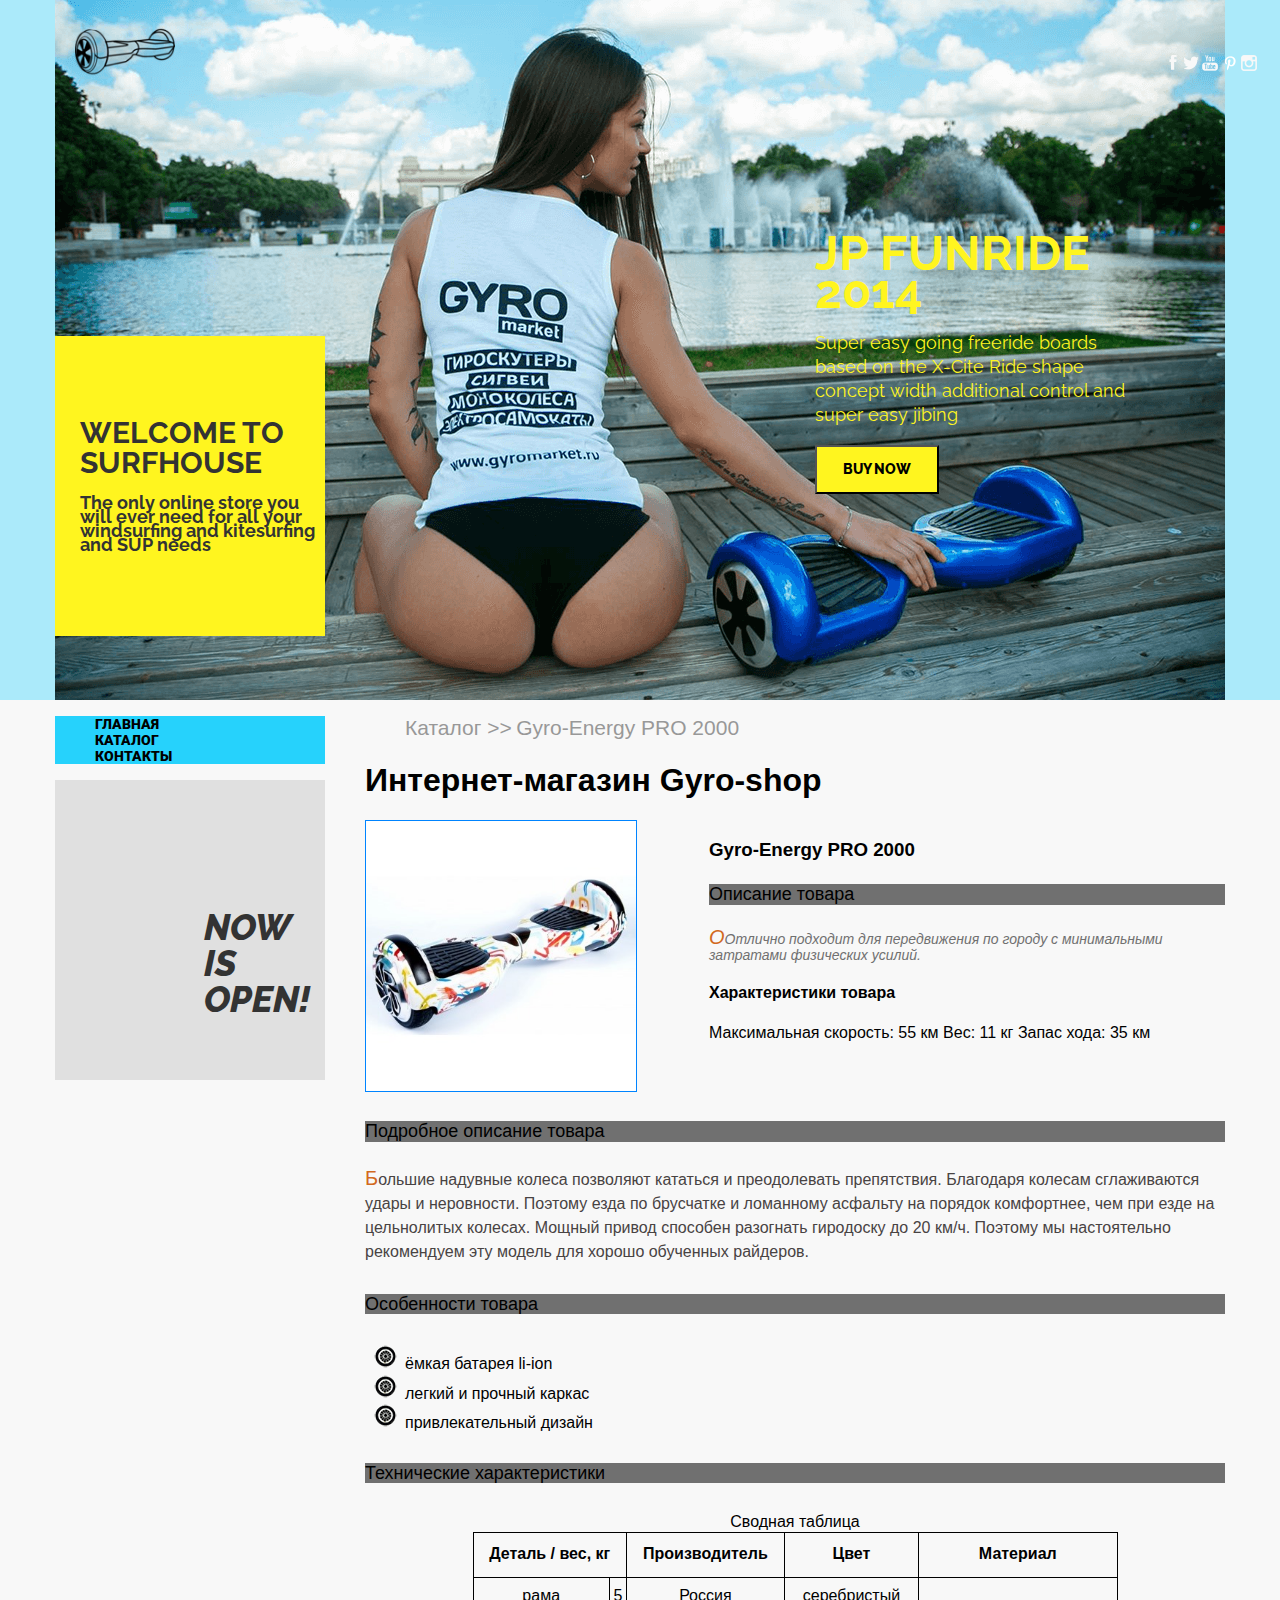
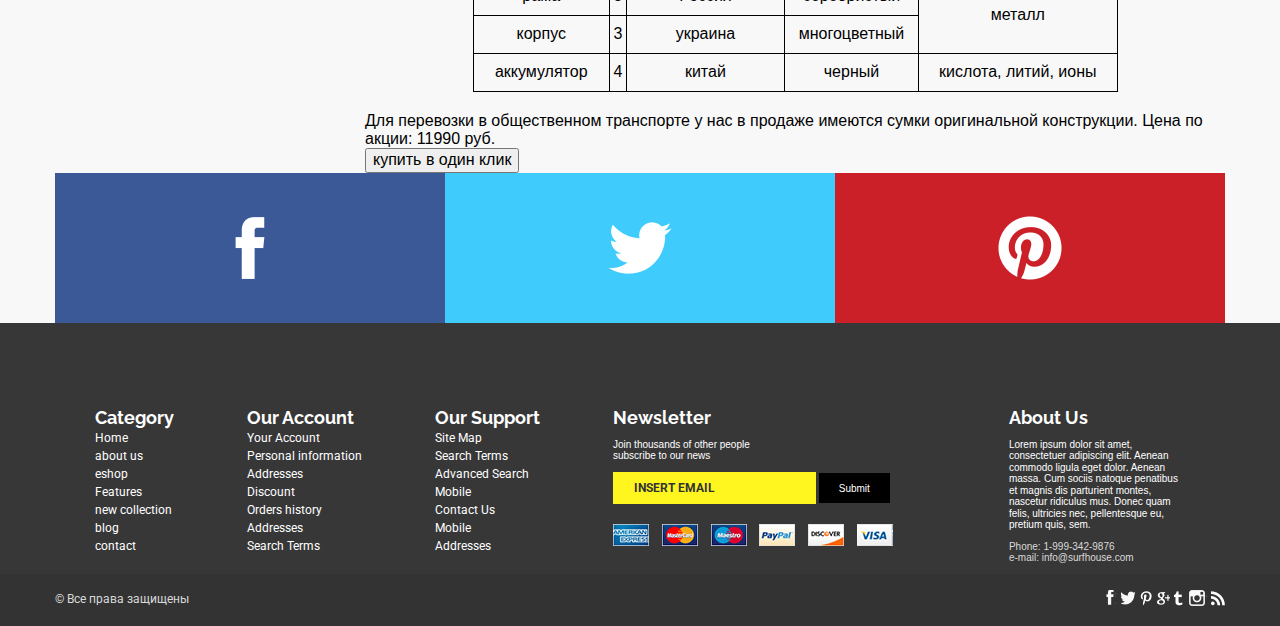
<file: product3.html>
<!DOCTYPE html>
<html lang="ru">

<head>
  <meta charset="utf-8">
  <title>Интернет-магазин "gyro-shop"</title>
  <link rel="stylesheet" type="text/css" href="normalize.css">
  <link rel="stylesheet" type="text/css" href="style.css">
  <link href="https://fonts.googleapis.com/css?family=Raleway:700|Roboto:700" rel="stylesheet">
</head>

<body>
  <div class="container clearfix">
    <header class="header">
      <div class="header__cover">
        <a href="#">
          <img src="img/logo.png" width="100" height="100" class="gyro-logo" alt="gyro-logo">
        </a>
        <ul class="header__social-list">
          <li class="header__social-item">
            <a class="header__social-link" href="contacts.html">
            </a>
          </li>
          <li class="header__social-item">
            <a class="header__social-link" href="contacts.html">
            </a>
          </li>
          <li class="header__social-item">
            <a class="header__social-link" href="contacts.html">
            </a>
          </li>
          <li class="header__social-item">
            <a class="header__social-link" href="contacts.html">
            </a>
          </li>
          <li class="header__social-item">
            <a class="header__social-link" href="contacts.html">
            </a>
          </li>
        </ul>
        <div class="header__bottom clearfix">
          <div class="welcome-block">
            <span class="welcome-block__title">welcome to surfhouse</span>
            <p class="welcome-block__text"> The only online store you will ever need for all your windsurfing and kitesurfing and SUP needs</p>
          </div>
          <div class="jp-funride-block">
            <span class="jp-funride-block__title">jp funride 2014</span>
            <p class="jp-funride-block__text">Super easy going freeride boards based on the X-Cite Ride shape concept width additional control and super easy
              jibing
            </p>
            <button class="jp-funride-block__btn"> buy now </button>
          </div>
        </div>
      </div>
    </header>
    <div class="wrapper clearfix">
      <div class="main-block">
        <div class="sidebar">
          <ul class="sidebar-menu">
            <li class="sidebar-menu__item">
              <a class="menu-item__link" href="index.html">Главная</a>
            </li>
            <li class="sidebar-menu__item">
              <a class="menu-item__link" href="catalog.html">Каталог</a>
            </li>
            <li class="sidebar-menu__item">
              <a class="menu-item__link" href="contacts.html">Контакты</a>
            </li>
          </ul>
          <div class="now-is-open-block">
            <span class="now-is-open-block__text">now is open!</span>
          </div>
        </div>
        <main class="page-main">
          <ul class="page-main__bread-crumbs">
            <li class="bread-crumbs__item">
              <a class="bread-crumbs__link" href="catalog.html">Каталог >></a>
            </li>
            <li class="bread-crumbs__item">
              <a class="bread-crumbs__link" href="product3.html">Gyro-Energy PRO 2000</a>
            </li>
          </ul>
          <h1>Интернет-магазин Gyro-shop</h1>
          <section class="catalog-section">
            <div>
              <a href="img/gyro2.jpg">
                <img src="img/gyro2.jpg" width="270" height="270" alt="Gyro-Energy PRO 2000" class="item-img">
              </a>
              <div class="product-desc-block">
                <h3>Gyro-Energy PRO 2000</h3>
                <h4 class="title-product-desc">Описание товара</h4>
                <p class="product-desc">ООтлично подходит для передвижения по городу с минимальными затратами физических усилий.
                </p>
                <h4>Характеристики товара</h4>
                <span>Максимальная скорость: 55 км</span>
                <span>Вес: 11 кг</span>
                <span>Запас хода: 35 км</span>
              </div>
              <h4 class="title-full-product-desc">Подробное описание товара</h4>
              <p class="full-product-desc">Большие надувные колеса позволяют кататься и преодолевать препятствия. Благодаря колесам сглаживаются удары
                и неровности. Поэтому езда по брусчатке и ломанному асфальту на порядок комфортнее, чем при езде на цельнолитых
                колесах. Мощный привод способен разогнать гиродоску до 20 км/ч. Поэтому мы настоятельно рекомендуем эту модель
                для хорошо обученных райдеров.
              </p>
              <h5 class="title-product-features">Особенности товара</h5>
              <ul class="features-list">
                <li>ёмкая батарея li-ion</li>
                <li>легкий и прочный каркас</li>
                <li>привлекательный дизайн</li>
              </ul>
              <h5 class="title-product-features">Технические характеристики</h5>
              <table>
                <caption>Сводная таблица</caption>
                <tr>
                  <th colspan="2">Деталь / вес, кг</th>
                  <th>Производитель</th>
                  <th>Цвет</th>
                  <th>Материал</th>
                </tr>
                <tr>
                  <td>рама</td>
                  <td>5</td>
                  <td>Россия</td>
                  <td>серебристый</td>
                  <td rowspan="2">металл</td>
                </tr>
                <tr>
                  <td>корпус</td>
                  <td>3</td>
                  <td>украина</td>
                  <td>многоцветный</td>
                </tr>
                <tr>
                  <td>аккумулятор</td>
                  <td>4</td>
                  <td>китай</td>
                  <td>черный</td>
                  <td>кислота, литий, ионы</td>
                </tr>
              </table>
              <span>Для перевозки в общественном транспорте у нас в продаже имеются сумки оригинальной конструкции.</span>
              <span>Цена по акции: 11990 руб.</span>
              <div>
                <button class="btn">купить в один клик</button>
              </div>
            </div>
          </section>
        </main>
      </div>
      <div class="page-main__social-block">
        <a class="social-block__link" href="#">
          <div class="social-block__item social-block__item--f">
          </div>
        </a>
        <a class="social-block__link" href="#">
          <div class="social-block__item social-block__item--tw">
          </div>
        </a>
        <a class="social-block__link" href="#">
          <div class="social-block__item social-block__item--pin">
          </div>
        </a>
      </div>
    </div>
  </div>
  <div class="clr">
  </div>
  <footer class="footer clearfix">
    <div class="footer-bottom-block clearfix">
      <ul>
        <li class="footer-menu__item footer-menu__item--title">Category</li>
        <li class="footer-menu__item">
          <a href="#">Home</a>
        </li>
        <li class="footer-menu__item">
          <a href="#">about us</a>
        </li>
        <li class="footer-menu__item">
          <a href="#">eshop</a>
        </li>
        <li class="footer-menu__item">
          <a href="#">Features</a>
        </li>
        <li class="footer-menu__item">
          <a href="#">new collection</a>
        </li>
        <li class="footer-menu__item">
          <a href="#">blog</a>
        </li>
        <li class="footer-menu__item">
          <a href="#">contact</a>
        </li>
      </ul>
      <ul>
        <li class="footer-menu__item footer-menu__item--title">Our Account</li>
        <li class="footer-menu__item">
          <a href="#">Your Account</a>
        </li>
        <li class="footer-menu__item">
          <a href="#">Personal information</a>
        </li>
        <li class="footer-menu__item">
          <a href="#">Addresses</a>
        </li>
        <li class="footer-menu__item">
          <a href="#">Discount</a>
        </li>
        <li class="footer-menu__item">
          <a href="#">Orders history</a>
        </li>
        <li class="footer-menu__item">
          <a href="#">Addresses</a>
        </li>
        <li class="footer-menu__item">
          <a href="#">Search Terms</a>
        </li>
      </ul>
      <ul>
        <li class="footer-menu__item footer-menu__item--title">Our Support</li>
        <li class="footer-menu__item">
          <a href="#">Site Map</a>
        </li>
        <li class="footer-menu__item">
          <a href="#">Search Terms</a>
        </li>
        <li class="footer-menu__item">
          <a href="#">Advanced Search</a>
        </li>
        <li class="footer-menu__item">
          <a href="#">Mobile</a>
        </li>
        <li class="footer-menu__item">
          <a href="#">Contact Us</a>
        </li>
        <li class="footer-menu__item">
          <a href="#">Mobile</a>
        </li>
        <li class="footer-menu__item">
          <a href="#">Addresses</a>
        </li>
      </ul>
      <ul>
        <li class="footer-menu__item footer-menu__item--title">Newsletter</li>
        <li class="footer-menu__item">
          <p>Join thousands of other people subscribe to our news</p>
        </li>
        <li class="footer-menu__item">
          <form>
            <input type="email" value="insert email" class="input-email">
            <input type="submit" class="email-btn">
          </form>
        </li>
        <li>
          <ul class="bank-cards__block">
            <li class="bank-cards__item">
            </li>
            <li class="bank-cards__item">
            </li>
            <li class="bank-cards__item">
            </li>
            <li class="bank-cards__item">
            </li>
            <li class="bank-cards__item">
            </li>
            <li class="bank-cards__item">
            </li>
          </ul>
        </li>
      </ul>
      <ul>
        <li class="footer-menu__item footer-menu__item--title">About Us</li>
        <li class="footer-menu__item">
          <p>Lorem ipsum dolor sit amet, consectetuer adipiscing elit. Aenean commodo ligula eget dolor. Aenean massa. Cum sociis
            natoque penatibus et magnis dis parturient montes, nascetur ridiculus mus. Donec quam felis, ultricies nec, pellentesque
            eu, pretium quis, sem.</p>
        </li>
        <li class="footer-menu__item">
          <span>Phone:</span>
          <span>1-999-342-9876</span>
        </li>
        <li class="footer-menu__item">
          <span>e-mail: </span>
          <span>info@surfhouse.com</span>
        </li>
      </ul>
    </div>
    <div class="footer__top-block clearfix">
      <div class="footer-top-block__wrapper">
        <span class="footer__copiright">&copy; Все права защищены</span>
        <ul class="footer__social-list">
          <li class="footer__social-item">
            <a class="footer__social-link" href="contacts.html">
            </a>
          </li>
          <li class="footer__social-item">
            <a class="footer__social-link" href="contacts.html">
            </a>
          </li>
          <li class="footer__social-item">
            <a class="footer__social-link" href="contacts.html">
            </a>
          </li>
          <li class="footer__social-item">
            <a class="footer__social-link" href="contacts.html">
            </a>
          </li>
          <li class="footer__social-item">
            <a class="footer__social-link" href="contacts.html">
            </a>
          </li>
          <li class="footer__social-item">
            <a class="footer__social-link" href="contacts.html">
            </a>
          </li>
          <li class="footer__social-item">
            <a class="footer__social-link" href="contacts.html">
            </a>
          </li>
        </ul>
      </div>
    </div>
  </footer>
</body>

</html>
</file>
<file: style.css>
html, body{
  height: 100%;
}

body {
  background: #f8f8f8;
  font-family: Arial, Helvetica, sans-serif;
  margin: 0;
}

.container {
  min-height: 100%;
  width: 100%;
  margin: 0 auto;
}

.top-nav {
  display: inline-block;
  margin-right: 20px;
  font-size: 23px;
}

li {
  /* color: rgb(0, 102, 255); */
  /* cursor: pointer; */
}

a {
  color: rgb(255, 255, 255);
  font-size: 21px;
  text-decoration: none;
}

.title-full-product-desc, .title-product-features, .title-product-desc {
  font-size: 18px;
  font-weight: 400;
  background-color: #707070;
  color: #000000;
}

.product-desc {
  color: #707070;
  font-size: 14px;
  font-style: italic;
  line-height: 16px;
}

.full-product-desc {
  color: #484343;
  font-size: 16px;
  text-align: left;
  line-height: 24px;
}

.product-list {
  display: flex;
}

.product-item {
  min-height: 35px;
  width: 250px;
  border: 8px solid white;
  margin-right: 10px;
  position: relative;
}

.product-item::before {
  position: absolute;
  width: 0;
  height: 0;
  border: 20px solid transparent;
  border-top: 20px solid #e24602;
  border-right: 20px solid #e24602;
  content: '';
  font-size: 10px;
  left: 218px;
  top: -8px;
}

.product-item::after {
  position: absolute;
  width: 0;
  height: 0;
  /* border: 20px solid transparent;
  border-top: 20px solid #e24602;
  border-right: 20px solid #e24602; */
  content: 'new';
  font-size: 10px;
  color: #ffffff;
  left: 235px;
  top: -3px;
}

.product-item img {
  margin-left: auto;
  margin-right: auto;
  display: block;
}

.product-item span {
  color: black;
  margin-top: 20px;
  display: block;
  text-align: center;

  background-color: white;
  padding-top: 10px;
  padding-bottom: 10px;
}

 .features-list {
  list-style-image: url(img/wheel.png);
 }

 .item-img {
   border: 1px rgb(0, 132, 255) solid;
 }

 .form-input {
   width: 200px;
   height: 30px;
   color: rgb(35, 136, 194);
   font-size: 14px;
   font-style: italic;
   border: solid 1px rgb(194, 194, 194);
 }

 textarea {
  border: solid 1px rgb(194, 194, 194);
  text-transform: capitalize;
 }

 .top-nav {
  display: block;
  float: right;
 }

 .top-nav ul li {
  display: inline;
 }

 .top-nav__link:hover {
   color: red;
 }

 .gyro-logo {
  float: left;
  width: 100px;
  padding-left: 20px;
 }

 .email-input:focus {
  color: rgb(221, 47, 198);
  background-color: rgb(157, 216, 240);
 }

 input {
   text-transform: capitalize;
 }

 table {
   width: 75%;
   margin: 0 auto;
   border-collapse: collapse;
   margin-bottom: 20px
 }

 table, td, th {
   border: 1px solid black;
 }

 td {
   height: 35px;
   text-align: center;
   vertical-align: middle;
 }

 tr:nth-child(1) {
  height: 45px;
 }

 .catalog-section p:first-letter {
  color: chocolate;
  font-size: 20px;
 }

.footer__copiright {
  float: left;
  margin-top: 15px;
  margin-right: 15px;
  margin-bottom: 10px;

  font-family: Roboto;
  color:  #dad9d9;
  font-size: 12px;/* Приближение из-за подстановки шрифтов */
  font-weight: 400;
  line-height: 21.6px;/* Приближение из-за подстановки шрифтов */
  text-align: left;
}

.footer {
  margin-top: -161px;
  height: 161px;
  background-color: #373737;
  color: #dad9d9;
  clear: both;
  width: 100%;
  margin-right: auto;
  margin-left: auto;
}

.product-desc-block {
  float: right;
  width: 60%;
}

.btn:hover {
  background-color: red;
}

.btn:active {
  background-color:blue;
}

.map-cont {
  width: 100%;
  height: 374px;
}

.sidebar-menu {
  background-color:  #26d2fc;

}

.menu-item__link {
  display: block;
  color: #000000;
  padding-left: 40px;
  font-family: 'Roboto', sans-serif;
  font-size: 14px;
  font-weight: 900;
  text-transform: uppercase;
}

.menu-item__link:hover {
  display: block;
  color:  #ffffff;
  background-color:  #333333;
}

.menu-item__link--active {
  display: block;
  color:  #ffffff;
  padding-top: 10px;
  padding-bottom: 10px;
  background-color:  #333333;
}

.sidebar {
  width: 18%;
  margin-right: 2%;
}

.sidebar-menu__item {
  list-style-type: none;
}

.sidebar-menu__item:hover {
  color: #ffffff;
}

.sidebar-menu {
  width: 270px;
  padding-left: 0;
  margin-right: 40px;
}

.wrapper {
  /* display: flex; */
  width: 1117px;
  margin: 0 auto;
  /* justify-content: space-around; */
}

.footer__social-item {
  display: inline-block;
}

.footer__social-list {
  display: block;
  float: right;
}

.header {
  background-color:  #abeafa;
}

.header__cover {
  margin: 0 auto;
  width: 1170px;
  display: block;
  clear: both;
  height: 700px;
  background-image: url(img/bg.png);
  background-repeat: no-repeat;
  background-position-y: 0;
}

.page-main {
  width: 860px;
}

.page-main__social-block {
  width: 100%;
  height: 150px;
  display: flex;
  margin: 0 auto;
}

.social-block__item {
  width: 100%;
  height: 150px;
}

.social-block__item:hover {
  opacity: 0.8;
}

.social-block__item:active {
  opacity: 1;
}

.social-block__item--f{
  background-color:  #3b5997;
  background-image: url(img/f_icon.png);
  background-repeat: no-repeat;
  background-position: 50%;
}

.social-block__item--tw{
  background-color:  #3fccfd;
  background-image: url(img/tw_icon.png);
  background-repeat: no-repeat;
  background-position: 50%;
}

.social-block__item--pin{
  background-color:  #cb2027;
  background-image: url(img/pin_icon.png);
  background-repeat: no-repeat;
  background-position: 50%;
}

.social-block__link {
  width: 33.33%;
}

.bread-crumbs__item {
  display: inline;
}

.bread-crumbs__link {
  color: #989898;
}

.footer-menu__block{
  display: inline-block;
}

.footer-bottom-block {
  padding-top: 75px;
  font-size: 10px;
  width: 1170px;
  margin: 0 auto;
  background-color:#373737;
}

.footer__top-block {
  background-color: #333333;
  width: 100%;
  height: 50px;
}

.footer-menu__item--title {
  font-family: 'Raleway', sans-serif;
  font-size: 18px;
  font-weight: 700;
  color: #ffffff;
}

.footer-menu__item a{
  font-family: 'Roboto', sans-serif;
  font-size: 12px;
  font-weight: 400;
  line-height: 18px;
  text-align: left;
}

.footer-menu__item p {
  width: 180px;
  color: #ffffff;
}

.footer-bottom-block ul {
  float: left;
  list-style: none;
  margin-right: 33px;
}

.bank-cards__item {
  display: inline-block;
  width: 36px;
  height: 22px;
  background-image: url(img/cards-sprite.png);
  margin-right: 10px;
}

.bank-cards__item:nth-child(2) {
  background-position-x: -36px;
}

.bank-cards__item:nth-child(3) {
  background-position-x: -72px;
}

.bank-cards__item:nth-child(4) {
  background-position-x: -108px;
}

.bank-cards__item:nth-child(5) {
  background-position-x: -144px;
}

.bank-cards__item:nth-child(6) {
  background-position-x: -181px;
}

.bank-cards__block {
  margin-top: 20px;
  padding-left: 0;
}

.clearfix {
  clear: both;
  display: table;
  content: "";
}

.input-email {
  background-color: #fff51f;
  width: 180px;
  height: 30px;
  border: none;

  font-family: Roboto;
  color:  #333333;
  font-size: 12px;/* Приближение из-за подстановки шрифтов */
  font-weight: 700;
  line-height: 21px;/* Приближение из-за подстановки шрифтов */
  text-align: left;

  padding-left: 21px;
  text-transform: uppercase;
}

.email-btn {
  background-color:  #000000;
  color: #fff;
  width: 71px;
  height: 30px;
  border: none;
}

.instagramm-block {
  width: 100%;
  margin: 0 auto;
  padding-bottom: 60px;
  background-color:  #eaeaea;
}

.instagramm-block__title {
  font-family: Roboto;
  color:  #333333;
  font-size: 22px;/* Приближение из-за подстановки шрифтов */
  font-weight: 900;
  font-style: italic;
  text-align: left;
}

.instagramm-block__hash {
  font-family: Roboto;
  color:  #333333;
  font-size: 22px;/* Приближение из-за подстановки шрифтов */
  font-weight: 600;
  font-style: italic;
  text-align: left;
}

.instagramm__list {
  display: flex;
  width: 100%;
  justify-content: space-between;
  margin: 0;
  padding: 0;
}

.instagramm__item {
  display: inline;
  margin-right: 12px;
}

.instagramm__item:nth-child(6) {
  display: inline;
  margin-right: 0;
}

.main-block {
  display: flex;
  justify-content: space-between;
}

.brand-block {
  height: 165px;
  background-image: url(img/brands.png);
  background-repeat: no-repeat;
  background-position-y: 50%;
  background-position-x: 50%;
  background-color: #fff;
}

.triangle {
  width: 0;
  height: 0;
  position: absolute;
  left: 402px;
  border: 20px solid transparent;
  border-top: 20px solid #e24602;
  border-right: 20px solid #e24602;
}

.clr {
  height: 161px;
}

.instagramm__item:hover {
  opacity: 0.7;
}

.instagramm__item:active {
  opacity: 1;
}

.footer__social-link {
  background-image: url(img/social_sprite.png);
  width: 20px;
  height: 20px;
  display: block;
}

.footer__social-item:nth-child(1) .footer__social-link {
  background-image: url(img/social_sprite.png);
  width: 10px;
  height: 16px;
}

.footer__social-item:nth-child(2) .footer__social-link {
  background-position: -10px;
  width: 14px;
  height: 16px;
}

.footer__social-item:nth-child(3) .footer__social-link {
  background-position: -77px;
  width: 13px;
  height: 16px;
}

.footer__social-item:nth-child(4) .footer__social-link {
  background-position: -91px;
  width: 13px;
  height: 16px;
}

.footer__social-item:nth-child(5) .footer__social-link {
  background-position: -107px;
  width: 10px;
  height: 16px;
}

.footer__social-item:nth-child(6) .footer__social-link {
  background-position: -61px;
  width: 18px;
  height: 16px;
}

.footer__social-item:nth-child(7) .footer__social-link {
  background-position: -118px;
  width: 14px;
  height: 16px;
}

.header__social-list {
  display: block;
  float: right;
  margin-right: -32px;
  margin-top: 55px;
}

.header__social-item {
  display: inline-block;
}

.header__social-link {
  background-image: url(img/social_sprite.png);
  width: 20px;
  height: 20px;
  display: block;
}

.header__social-item:nth-child(1) .header__social-link {
  background-position: 0px;
  width: 10px;
  height: 16px;
}

.header__social-item:nth-child(2) .header__social-link {
  background-position: -10px;
  width: 14px;
  height: 16px;
}

.header__social-item:nth-child(3) .header__social-link {
  background-position: -25px;
  width: 16px;
  height: 16px;
}

.header__social-item:nth-child(4) .header__social-link {
  background-position: -77px;
  width: 14px;
  height: 16px;
}

.header__social-item:nth-child(5) .header__social-link {
  background-position: -193px;
  width: 16px;
  height: 16px;
}

.instagramm__title-block {
  height: 106px;
  display: table;
  margin: 0 auto;
}

.title-block__wrapper {
  display:table-cell;
	vertical-align:middle;
	text-align:center;
}

.header__bottom {
  float: left;
  width: 100%;
  height: 35px;
  margin-top: 236px;
  position: relative;
}

.welcome-block {
  width: 245px;
  min-height: 218px;
  background-color:  #fff51f;
  padding-left: 25px;
  padding-top: 82px;
  float: left;
}

.welcome-block__title {
  font-family: Raleway;
  color:  #333333;
  font-size: 30px;/* Приближение из-за подстановки шрифтов */
  font-weight: 700;
  line-height: 30px;/* Приближение из-за подстановки шрифтов */
  text-align: left;
  text-transform: uppercase;
  margin-bottom: 24px;
}

.welcome-block__text {
  font-family: Raleway;
  color:  #333333;
  font-size: 18px;/* Приближение из-за подстановки шрифтов */
  font-weight: 700;
  line-height: 14px;/* Приближение из-за подстановки шрифтов */
  text-align: left;
}

.jp-funride-block {
  width: 313px;
  min-height: 169px;
  float: right;
  position: absolute;
  top: -100px;
  left: 760px;
}

.jp-funride-block__title {
  font-family: Raleway;
  color:  #fff51f;
  font-size: 48px;/* Приближение из-за подстановки шрифтов */
  font-weight: 700;
  line-height: 34px;/* Приближение из-за подстановки шрифтов */
  text-align: left;
  text-transform: uppercase;
}

.jp-funride-block__text {
  font-family: Raleway;
  color:  #fff51f;
  font-size: 18px;/* Приближение из-за подстановки шрифтов */
  font-weight: 400;
  line-height: 24px;/* Приближение из-за подстановки шрифтов */
  text-align: left;
}

.jp-funride-block__btn {
  background-color:  #fff51f;
  width: 124px;
  height: 49px;

  font-family: Raleway;
  color:  #000000;
  font-size: 14px;/* Приближение из-за подстановки шрифтов */
  font-weight: 800;
  /* text-align: left; */
  text-transform: uppercase;
}

.now-is-open-block {
  background-color: #e0e0e0;
  width: 121px;
  height: 171px;
  padding-top: 129px;
  padding-left: 149px;
}

.now-is-open-block__text {
  font-family: Raleway;
  color:  #333333;
  font-size: 36px;/* Приближение из-за подстановки шрифтов */
  font-weight: 800;
  line-height: 36px;/* Приближение из-за подстановки шрифтов */
  text-align: left;
  text-transform: uppercase;
  font-style: italic;
  width: 109px;
  display: block;
}

.footer-top-block__wrapper {
  width: 1170px;
  margin: 0 auto;
  height: 50px;
}
</file>
